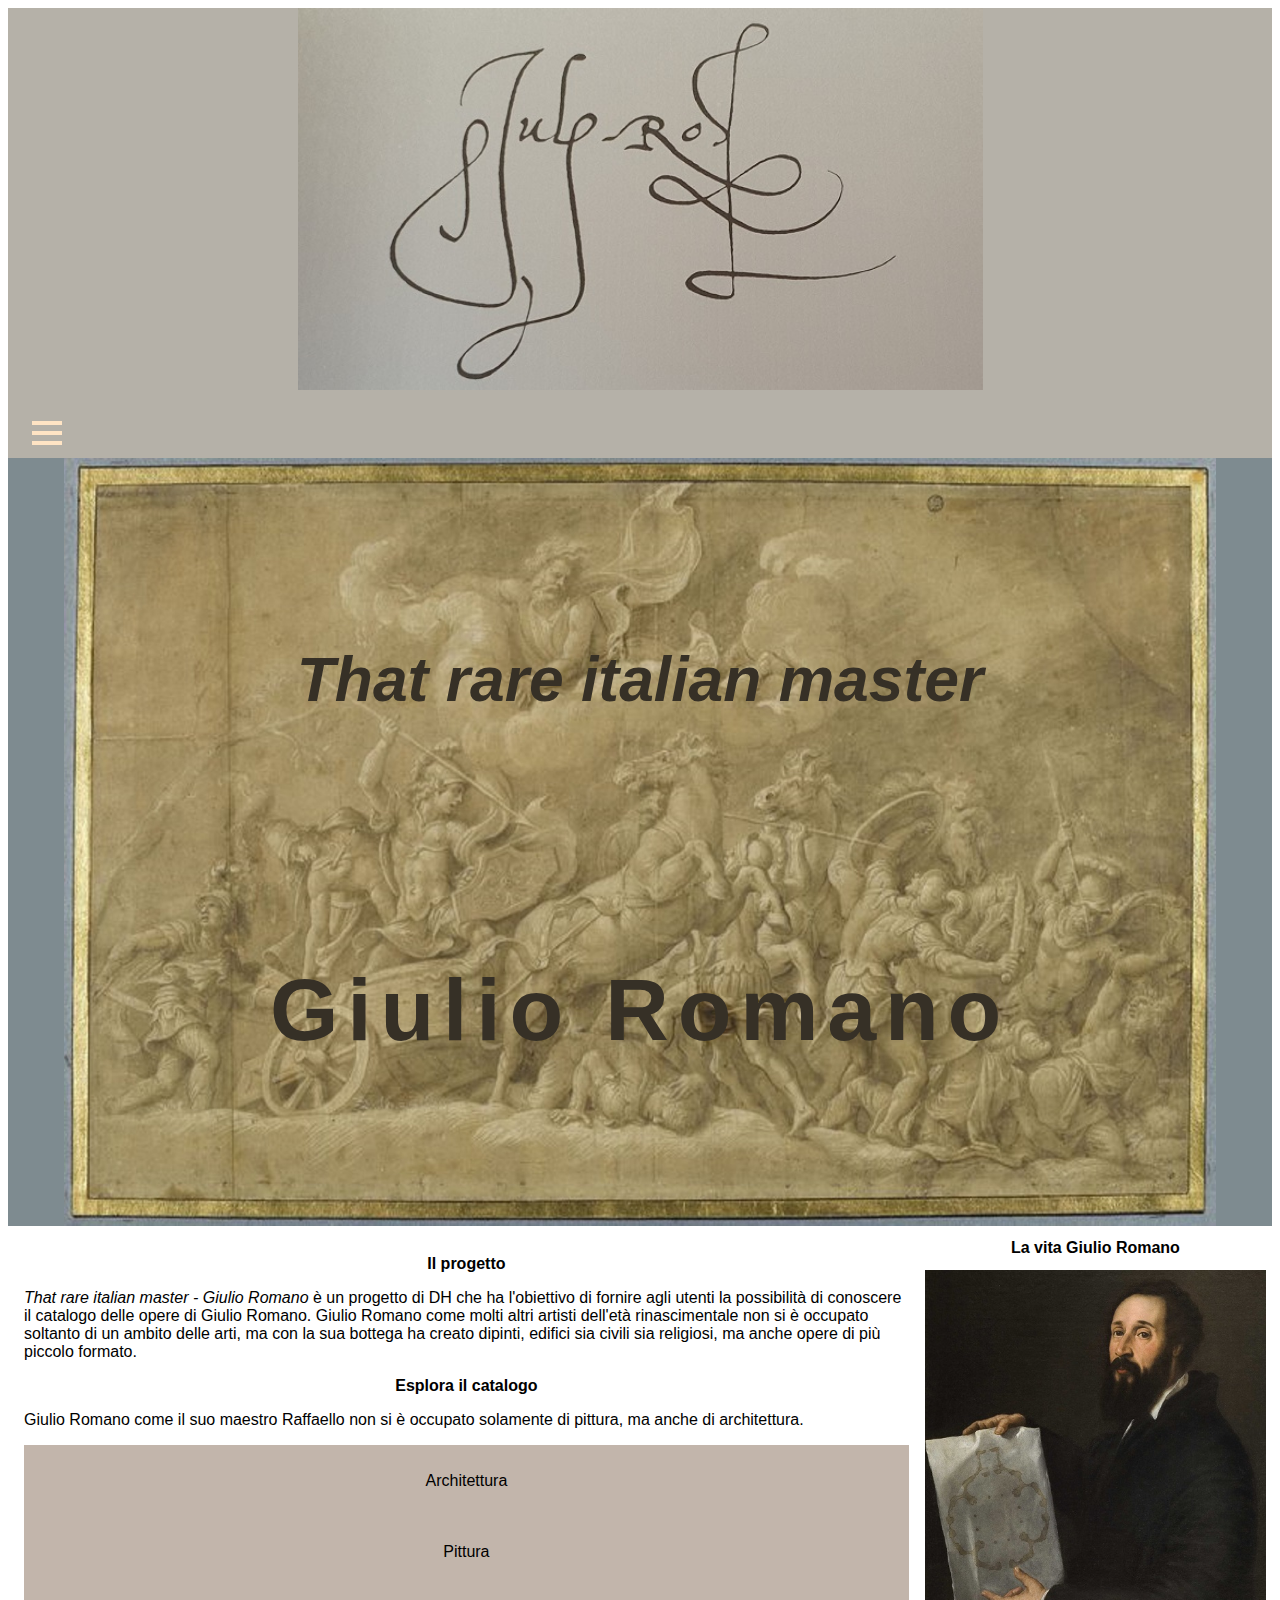
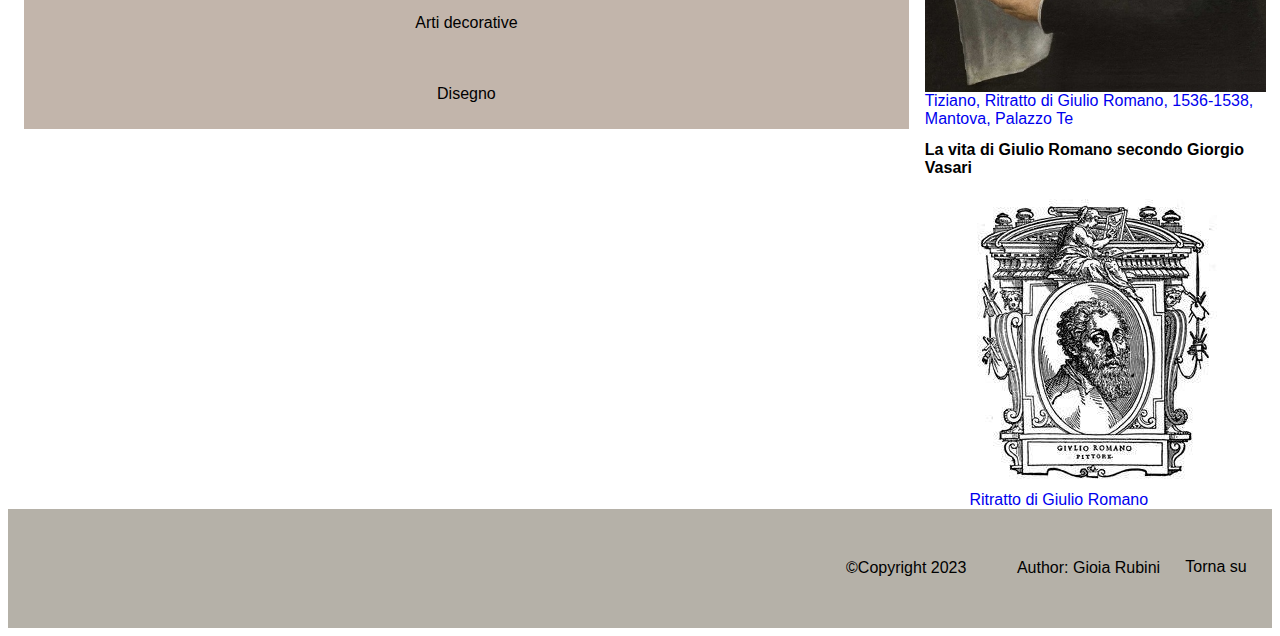
<file: index.html>
<!DOCTYPE html>
<html>
    <head>
        <meta charset="UTF-8">
        <meta name="viewport" content="width=device-width, initial-scale=1.0">      
        <meta author="Gioia Rubini">
        <title>Giulio Romano</title>
        <meta name="description" content="Sito dedicato alla figura di Giulio Romano, artista manierista del primo Cinquecento. Contiene il catalogo delle opere da lui realizzate in ogni campo.">
        <META NAME="DC.Title" CONTENT="Adorazione dei pastori con i santi Longino e Giovanni evangelista">
            <META NAME="DC.Description" CONTENT="Pastori in adorazione della natività con la presenza di Longino e Giovanni Evangelista">
            <META NAME="DC.Publisher" CONTENT="Università di Bologna">
            <META NAME="DC.Contributor" CONTENT="Gioia Rubini">
            <META NAME="DC.Date" CONTENT="2023-07-15">
            <META NAME="DC.Type" CONTENT="Risorsa digitale">
            <META NAME="DC.Format" CONTENT="Risorsa digitale">
            <META NAME="DC.Identifier" CONTENT="">
            <META NAME="DC.Relation" CONTENT="">
            <META NAME="DC.Rights" CONTENT="">
        <link rel="stylesheet" href="stili.css">
    </head>
    <body>
        <header class="FirmaGiulio">
            <a href="index.html"></a>
        </header>
        <nav>
            <div id="hamburgerContainer" class="hamburgerMenu changeHamburgerIcon"  onclick="changeHamburgerIcon(); setInnerMenuBarVisibility();"> 
                <div class="rect1"></div>
                <div class="rect2"></div>
                <div class="rect3"></div>
            </div>
            <div id="innerMenuBarContainer" class="showInnerMenuBar" class="menuBar"> <!--contenitore delle voci di menù-->
                <a href="index.html" target="_self" class="mobile"> Home </a>
                <div class="dropdown">
                    <a class="dropbutton" href="#" class="mobile">Vita<i class="arrow down"></i></a>
                    <div class="dropdown-content">
                        <a href="biografia.html" target="_self" class="mobile">Biografia</a>
                        <a href="vasari.html" target="_self" class="mobile">Vasari racconta Giulio Romano</a>
                    </div>
                </div>
                <a href="catalogo.html" target="_self"> Catalogo </a>
                <a href="http://banchedatigonzaga.centropalazzote.it/giulioromano/index.php?page=Home" target="_blank">Altre risorse</a>
            </div>
            </div>
        </nav>
        <div class="DisegnoBackground">
            <h1 id="Giulio">Giulio Romano</h1>
            <h5 id="Sottotitolo"><em>That rare italian master</em></h5>
        </div>
        <main id="All"> 
            <section class="colonna">
                <article>
                    <h2>Il progetto</h2>
                    <p><em>That rare italian master - Giulio Romano</em> è un progetto di DH che ha l'obiettivo di fornire agli utenti la possibilità
                    di conoscere il catalogo delle opere di Giulio Romano. Giulio Romano come molti altri artisti dell'età rinascimentale non si è occupato
                    soltanto di un ambito delle arti, ma con la sua bottega ha creato dipinti, edifici sia civili sia religiosi, ma anche opere di più piccolo 
                    formato.</p>
                    <h2>Esplora il catalogo</h2>
                    <p>Giulio Romano come il suo maestro Raffaello non si è occupato solamente
                    di pittura, ma anche di architettura.</p>
                    <button class="Catalogo">Architettura</button>
                    <div class="panel">
                        <a href="catalogo.html" onload="filtraSelezione('architettura')">Vai alle opere</a>
                    </div>
                    <button class="Catalogo">Pittura</button>
                    <div class="panel">
                        <a href="catalogo.html" onclick="filterselection('dipinti')">Vai alle opere</a>
                    </div>
                    <button class="Catalogo">Arti decorative</button>
                    <div class="panel">
                        <a href="catalogo.html#artiApplicate" >Vai alle opere</a>
                    </div>
                    <button class="Catalogo">Disegno</button>
                    <div class="panel">
                        <a href="catalogo.html#disegni">Vai alle opere</a>
                    </div>
                </article>
            </section>
            <aside class="colonna">
                <article>
                    <div id="VitaGiulio">
                        <h2>La vita Giulio Romano</h2>
                        <a href="biografia.html"><img src="Titian-portrait_Giulio_Romano.jpg" alt="Ritratto di Giulio Romano eseguito da Tiziano. Nel dipinto vi è un uomo barbuto ritratto a mezzobusto. Tra le mani è presente il disegno di una pianta che non è mai stata esattamente identificata." id="Titian_Giulio" class="responsiveImage">
                            Tiziano, Ritratto di Giulio Romano, 1536-1538, Mantova, Palazzo Te</img></a>
                    </div>
                    <div id="VasariGiulio">
                        <h2>La vita di Giulio Romano secondo Giorgio Vasari</h2>
                        <a href="vasari.html" target="_self"><img src="20230625_111727.jpg" alt="Stampa di un ritratto di Giulio Romano proveniente dalle Vite di Giorgio Vasari." class="responsiveImage">
                            Ritratto di Giulio Romano</img></a>
                    </div>
                </article>
                <!--<article>
                    <h4>Curiosità</h4>
                    <p>L'unico pittore vivente menzionato da William Shakespeare</p>
                    <a href="#">Approfondisci</a>
                </article>-->
            </aside>
        </main>
    <footer>
            <div>&copy;Copyright 2023</div>
            <div>Author: Gioia Rubini</div>
            <a href="#hamburgerContainer" class="Top">Torna su</a>
    </footer>
        <script src="ult.js"></script>
    </body>
</html>
</file>
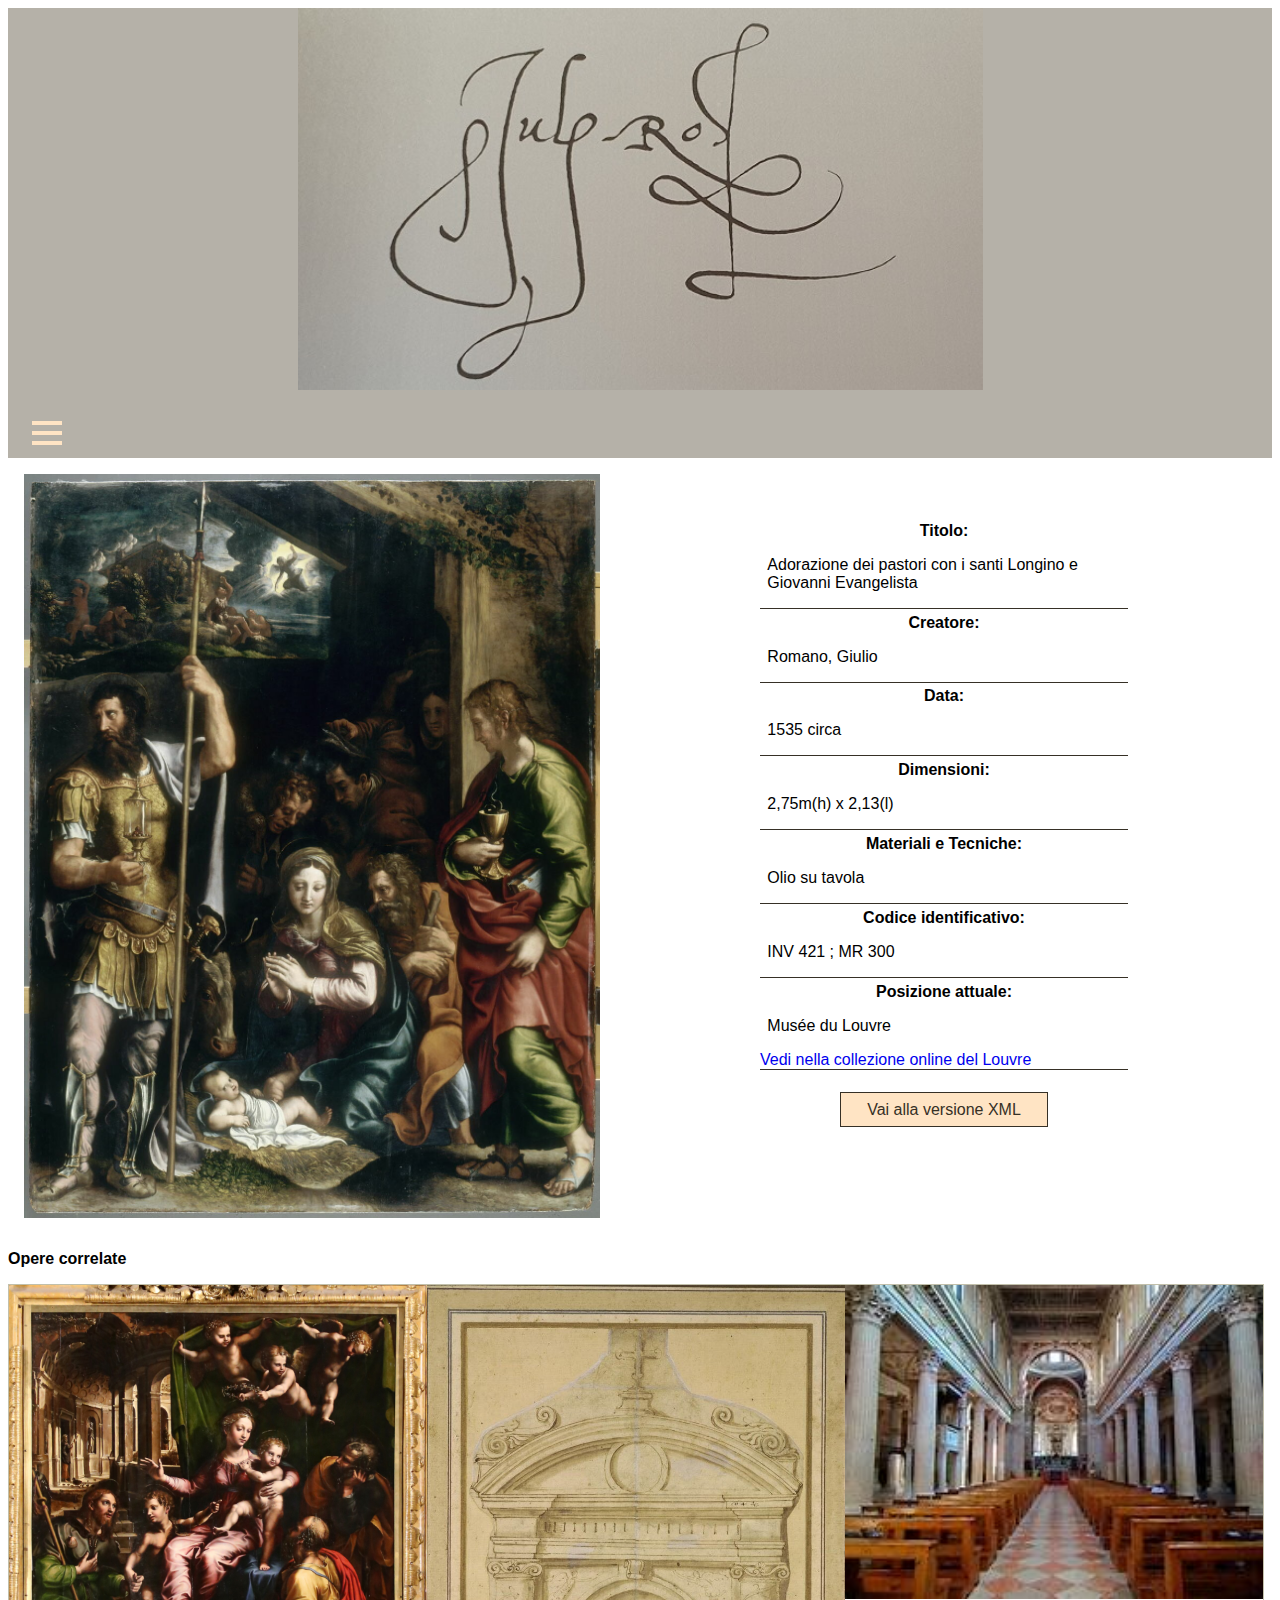
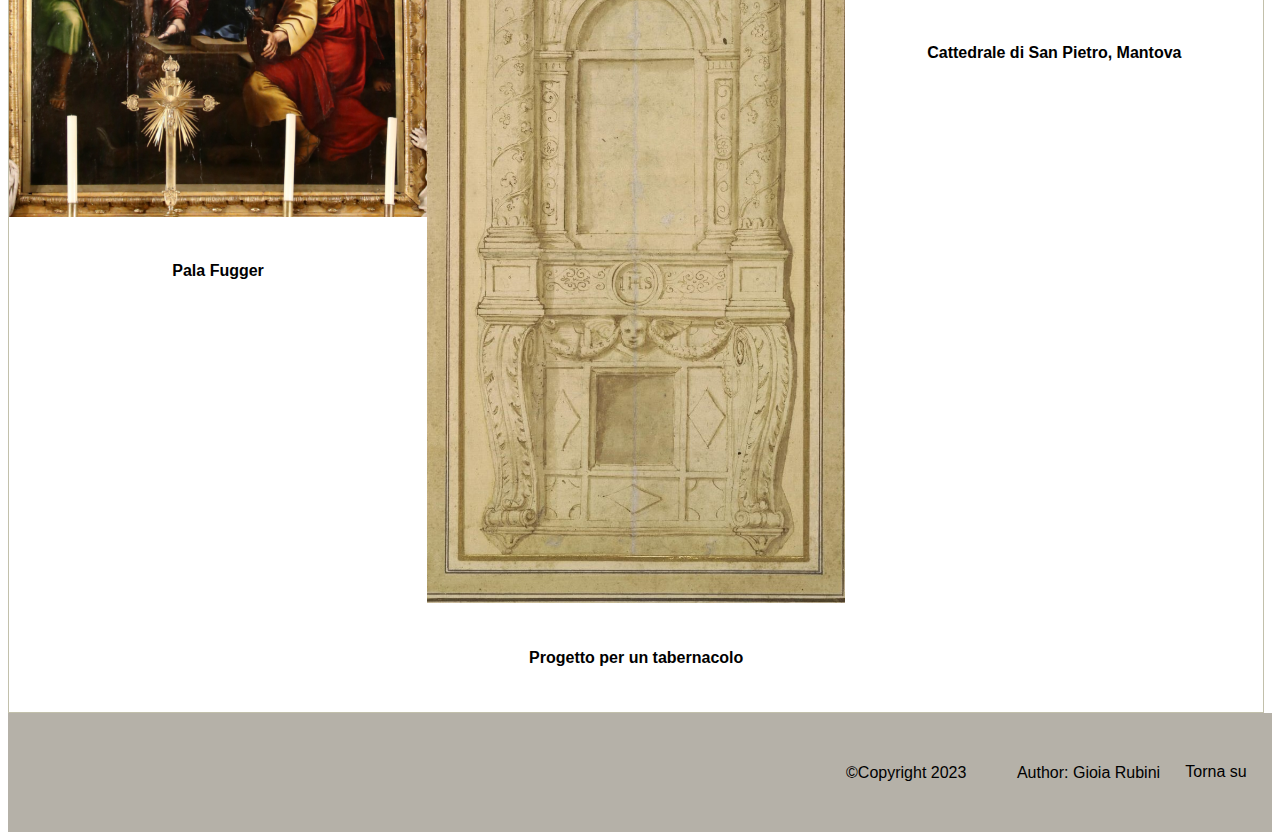
<file: adorazione.html>
<!DOCTYPE html>
<html>
    <head>
        <meta charset="UTF-8">
        <meta name="viewport" content="width=device-width, initial-scale=1.0">      
        <meta author="Gioia Rubini">
        <title>Giulio Romano</title>
        <meta name="description" content="Sito dedicato alla figura di Giulio Romano, artista manierista del primo Cinquecento. Contiene il catalogo delle opere da lui realizzate in ogni campo.">
        <link rel="stylesheet" href="stili.css">
        <link rel="schema.DCTERMS" href="https://purl.org/dc/terms/">
        <link rel="DCTERMS.isReferencedBy" href="doc123">
    </head>
    <body>
        <header class="FirmaGiulio" class="FirmaGiuliopiccola">
            <a href="index.html"></a>
        </header>
        <nav>
            <div id="hamburgerContainer" class="hamburgerMenu changeHamburgerIcon"  onclick="changeHamburgerIcon(); setInnerMenuBarVisibility();"> 
                <div class="rect1"></div>
                <div class="rect2"></div>
                <div class="rect3"></div>
            </div>
            <div id="innerMenuBarContainer" class="showInnerMenuBar" class="menuBar"> <!--contenitore delle voci di menù-->
                <a href="index.html" target="_self"> Home </a>
                <div class="dropdown">
                    <a class="dropbutton" href="#">Vita<i class="arrow down"></i></a>
                    <div class="dropdown-content">
                        <a href="biografia.html" target="_self">Biografia</a>
                        <a href="vasari.html" target="_self">Vasari racconta Giulio Romano</a>
                    </div>
                </div>
                <a href="catalogo.html" target="_self"> Catalogo </a>
                <a href="http://banchedatigonzaga.centropalazzote.it/giulioromano/index.php?page=Home" target="_blank">Altre risorse</a>
            </div>
            </div>
        </nav>
        <main class="mainItem">
            <section>
                <img src="GiulioRomano-Adorazione_dei_pastori.JPG" class="ImageItem">
                <article class=articoloDati>
                    <div class="contenitoreDati">
                        <div class="datiOpera">
                            <span>Titolo:</span>
                            <p>Adorazione dei pastori con i santi Longino e Giovanni Evangelista</p>
                        </div>
                        <div class="datiOpera">
                            <span>Creatore:   </span>
                            <p><a href="https://viaf.org/viaf/74007636/" target="_blank" title="Identificativo VIAF di Romano, Giulio">Romano, Giulio</a></p>
                        </div>
                        <div class="datiOpera">
                            <span>Data:   </span>
                            <p>1535 circa</p>
                        </div>
                        <div class="datiOpera">
                            <span>Dimensioni:   </span>
                            <p>2,75m(h) x 2,13(l)</p>
                        </div>
                        <div class="datiOpera">
                            <span>Materiali e Tecniche:   </span>
                            <p>Olio su tavola</p>
                        </div>
                        <div class="datiOpera">
                            <span>Codice identificativo:  </span>
                            <p>INV 421 ; MR 300</p>
                        </div>
                        <div class="datiOpera">
                            <span>Posizione attuale:   </span>
                            <p>Musée du Louvre</p>
                            <a href="https://collections.louvre.fr/en/ark:/53355/cl010066776">Vedi nella collezione online del Louvre</a>
                        </div>
                        <br>
                        <div>
                        <a href="adorazione.xml" class="xmlbutton">Vai alla versione XML</a>
                        </div>
                    </div>
                </article>
            </section>
            <aside>
                <article>
                    <h3>Opere correlate</h3>
                    <div class="Correlate">
                        <div class="immagineCorrelata">
                            <img src="G.Romano-Sacra_Famiglia.jpg" alt="" class="responsiveImage">
                            <h6>Pala Fugger</h6>
                        </div>
                        <div class="immagineCorrelata">
                            <img src="G.Romano-Progetto_Tabernacolo.jpg" alt="" class="responsiveImage">
                            <h6>Progetto per un tabernacolo</h6>
                        </div>
                        <div class="immagineCorrelata">
                            <img src="G.Romano-Duomo.jpg" alt="" class="responsiveImage">
                            <h6>Cattedrale di San Pietro, Mantova</h6>
                        </div>
                </article>
            </aside>
        </main>
        <footer>
            <div>&copy;Copyright 2023</div>
            <div>Author: Gioia Rubini</div>
            <a href="#hamburgerContainer" class="Top">Torna su</a>
        </footer>
        <script src="ult.js"></script>
    </body>
</html>
</file>
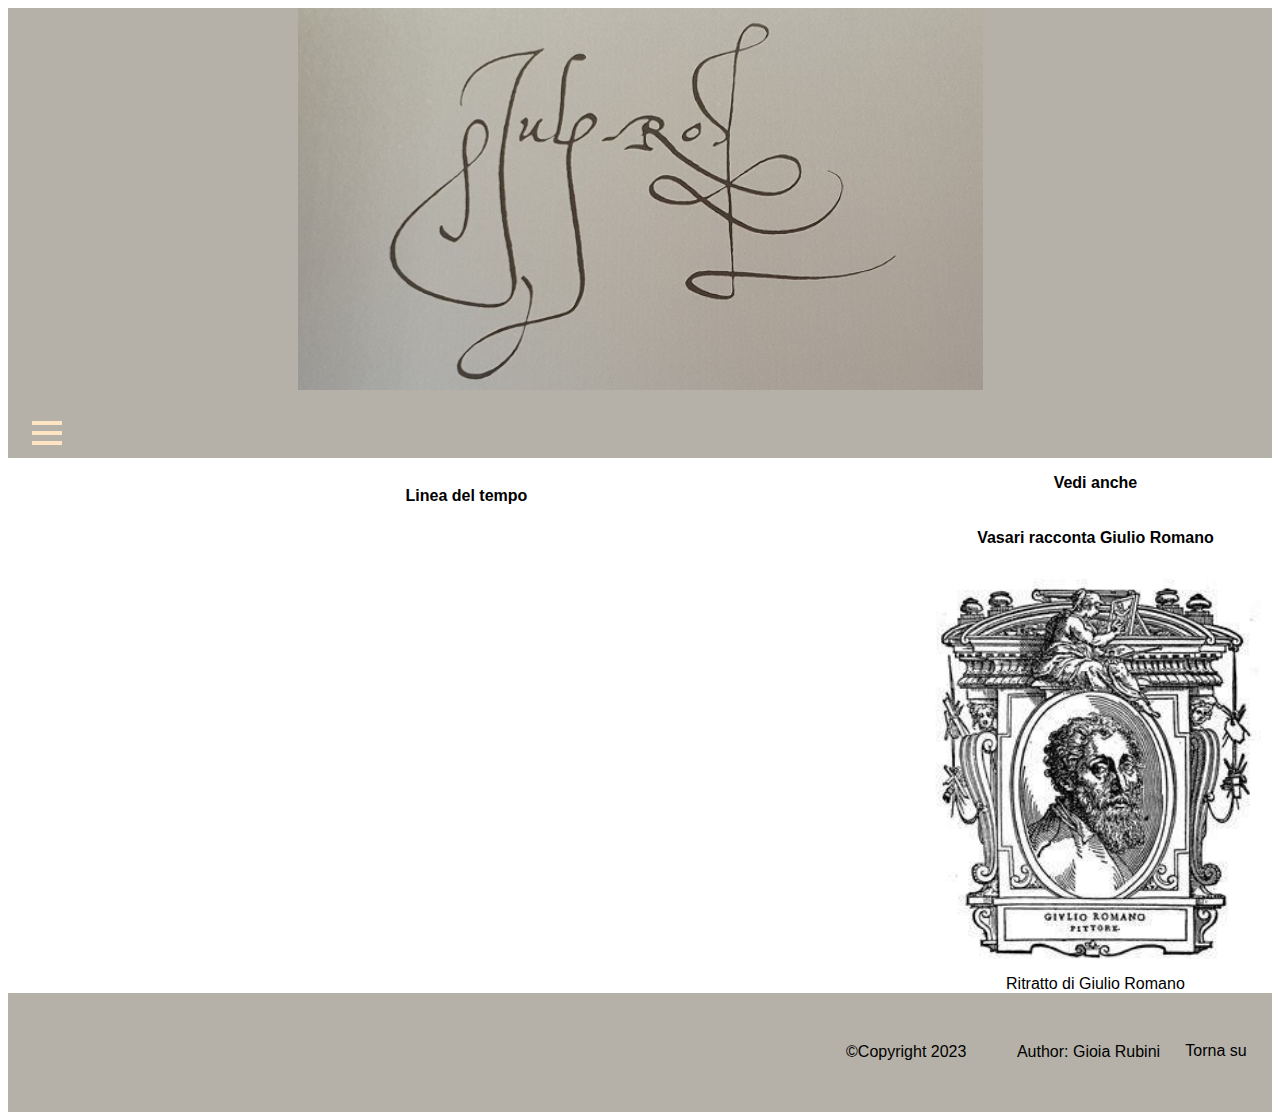
<file: biografia.html>
<!DOCTYPE html>
<html>
    <head>
        <meta charset="UTF-8">
        <meta name="viewport" content="width=device-width, initial-scale=1.0">      
        <meta author="Gioia Rubini">
        <title>Giulio Romano</title>
        <meta name="description" content="Sito dedicato alla figura di Giulio Romano, artista manierista del primo Cinquecento. Contiene il catalogo delle opere da lui realizzate in ogni campo.">
        <link rel="stylesheet" href="stili.css">
    </head>
    <body>
        <header class="FirmaGiulio" class="FirmaGiuliopiccola">
            <a href="index.html"></a>
        </header>
        <nav>
            <div id="hamburgerContainer" class="hamburgerMenu changeHamburgerIcon"  onclick="changeHamburgerIcon(); setInnerMenuBarVisibility();"> 
                <div class="rect1"></div>
                <div class="rect2"></div>
                <div class="rect3"></div>
            </div>
            <div id="innerMenuBarContainer" class="showInnerMenuBar" class="menuBar"> <!--contenitore delle voci di menù-->
                <a href="index.html" target="_self"> Home </a>
                <div class="dropdown">
                    <a class="dropbutton" href="#">Vita<i class="arrow down"></i></a>
                    <div class="dropdown-content">
                        <a href="biografia.html" target="_self">Biografia</a>
                        <a href="vasari.html" target="_self">Vasari racconta Giulio Romano</a>
                    </div>
                </div>
                <a href="catalogo.html" target="_self"> Catalogo </a>
                <a href="http://banchedatigonzaga.centropalazzote.it/giulioromano/index.php?page=Home" target="_blank">Altre risorse</a>
            </div>
            </div>
        </nav>
        <main>
            <section class="colonna">
                <!--<article>
                    <h2>La vita di Giulio Romano</h2>
                    <h4>Giulio a Roma</h4>
                    <h4>Giulio Pippi: un romano a Mantova</h4>
                    <p> l'invito di Baldassarre Castiglioni, il trasferimento a Mantova, i lavori per i Gonzaga</p>
                </article>-->
                <article>
                    <h2>Linea del tempo</h2>
                    <iframe src='https://cdn.knightlab.com/libs/timeline3/latest/embed/index.html?source=1NM-IWicT9X0Dv6oJBNVyU-scJL2BY6itIl4lFB1p2Ts&font=Default&lang=en&initial_zoom=2&height=400' width='90%' height='400' webkitallowfullscreen mozallowfullscreen allowfullscreen frameborder='0'></iframe>
                </article>
            </section>
            <aside class="colonna">
                <div id="VasariGiulio">
                    <h3>Vedi anche</h3>
                    <h4>Vasari racconta Giulio Romano</h4>
                    <img src="20230625_111727.jpg" alt="Stampa di un ritratto di Giulio Romano proveniente dalle Vite di Giorgio Vasari." class="responsiveImage">
                        Ritratto di Giulio Romano</img>
                </div>
            </aside>
        </main>
        <footer>
            <div>&copy;Copyright 2023</div>
            <div>Author: Gioia Rubini</div>
            <a href="#hamburgerContainer" class="Top">Torna su</a>
    </footer>
        <script src="ult.js"></script>
    </body>
</html>
</file>
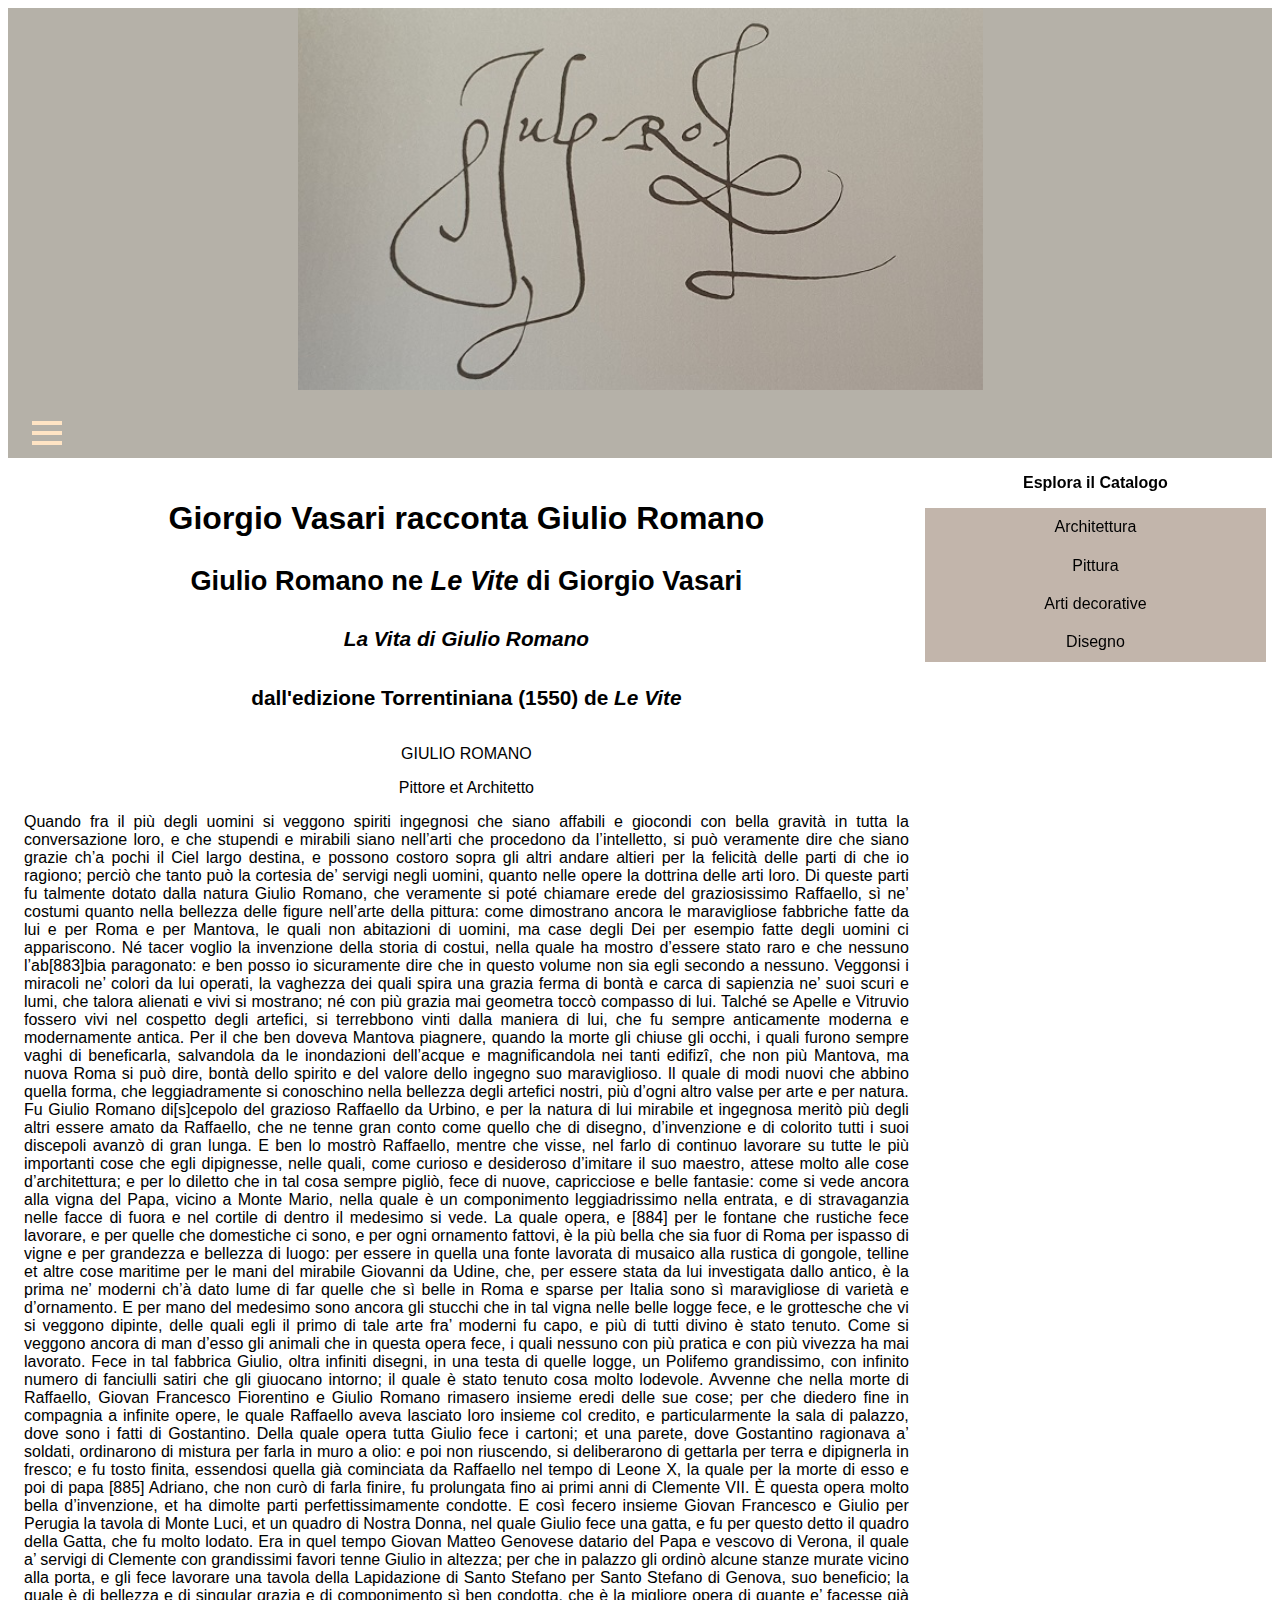
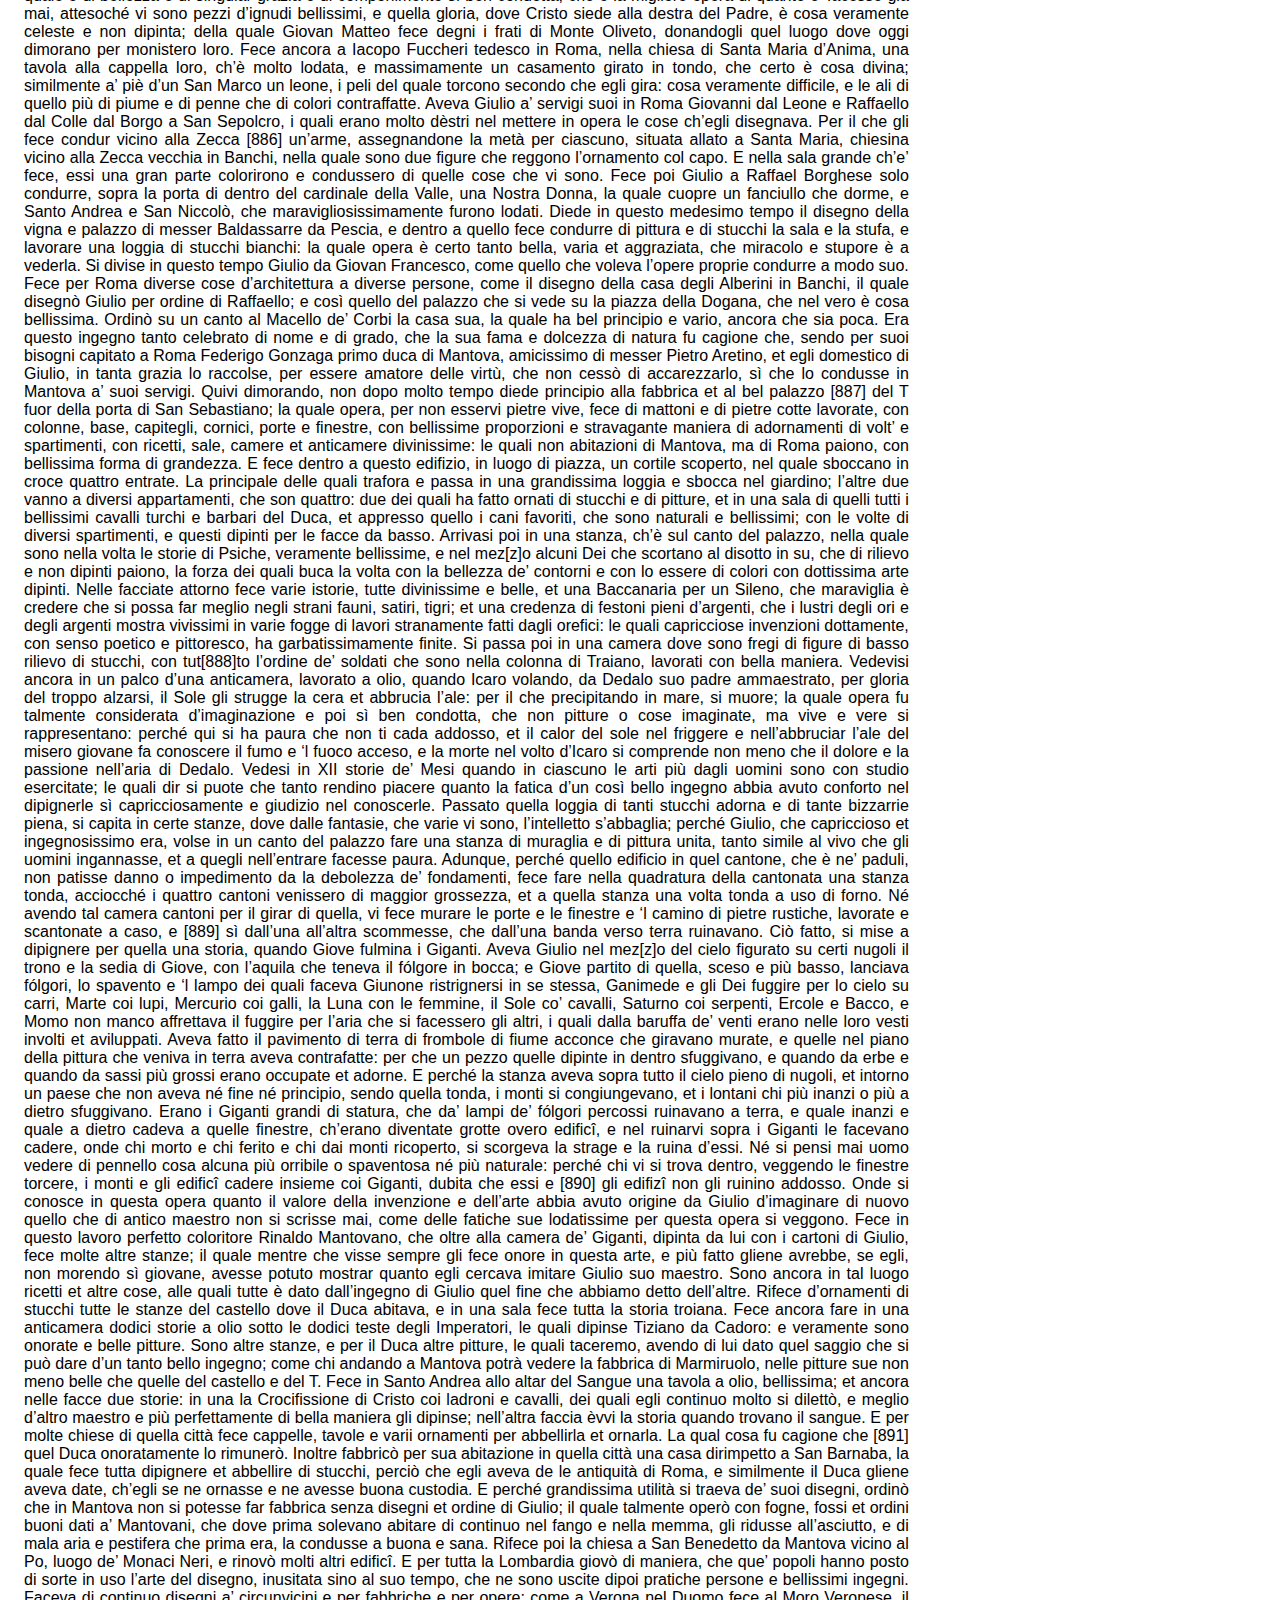
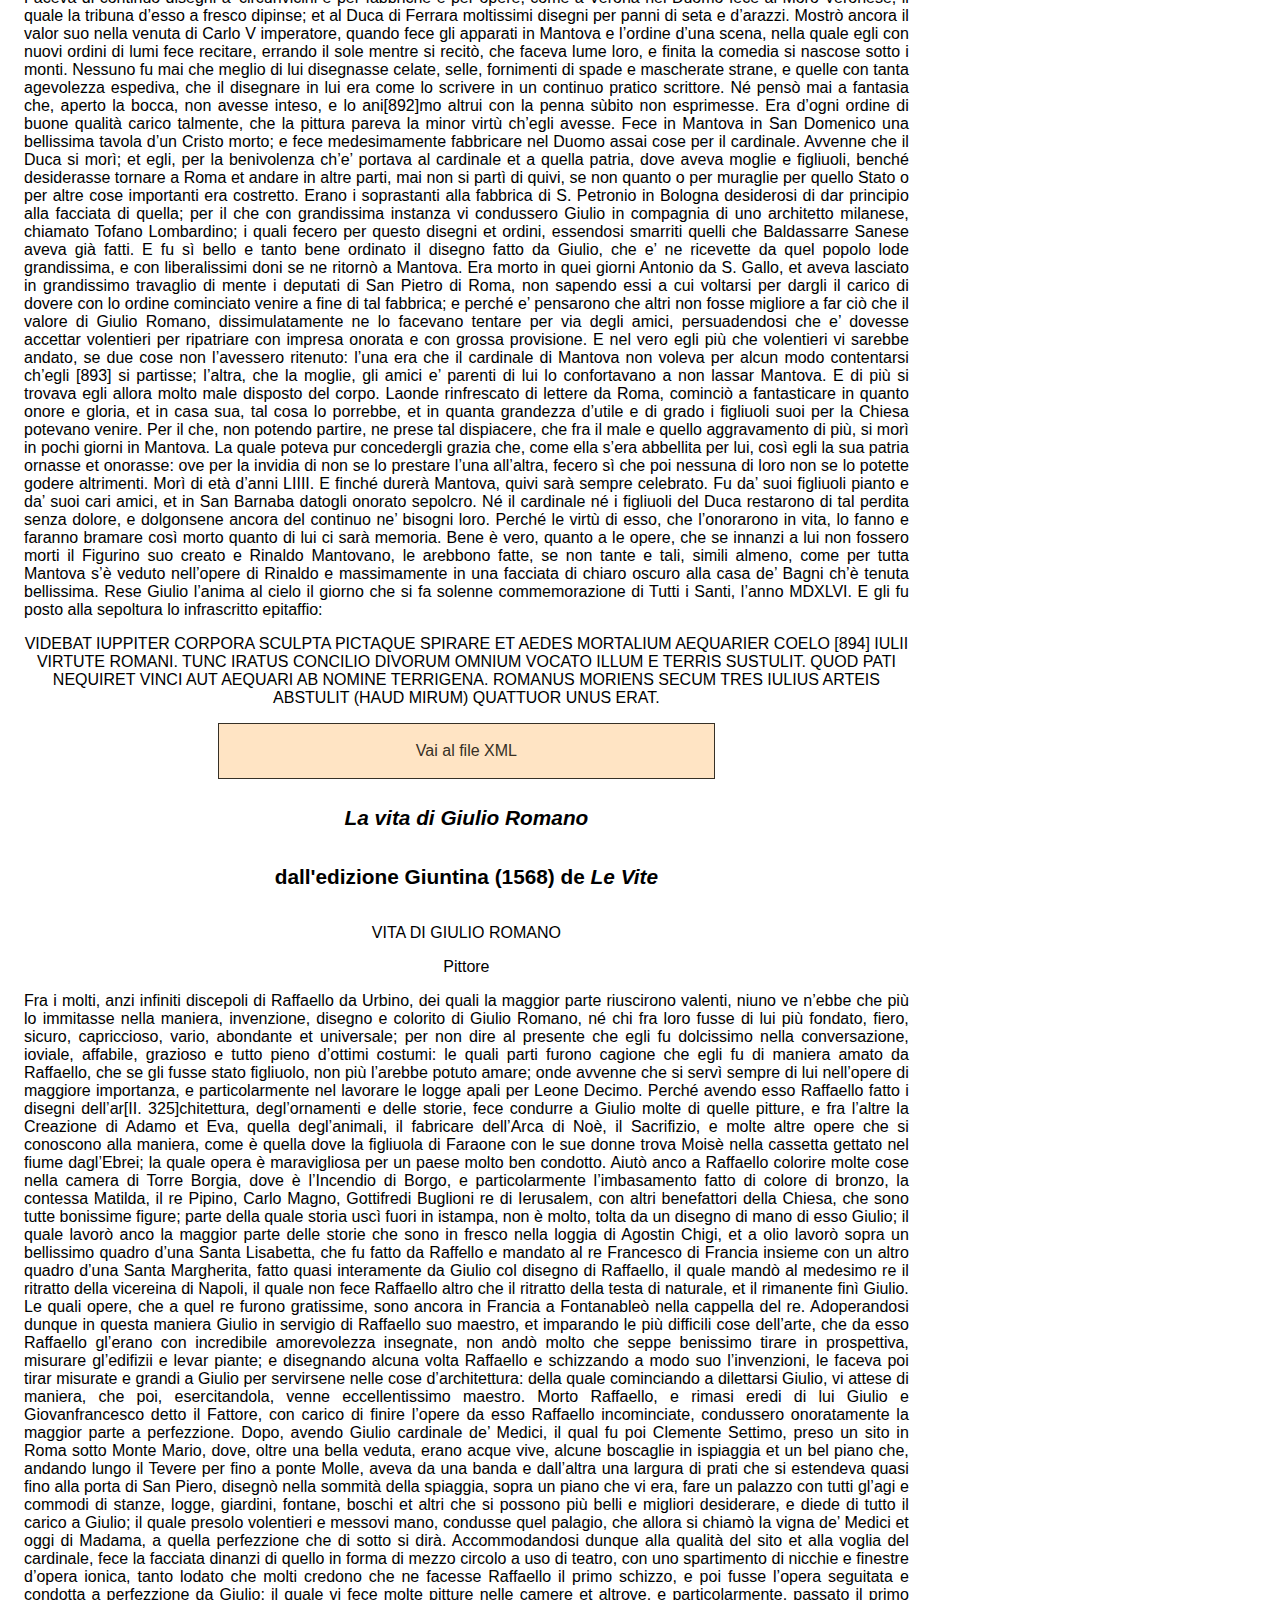
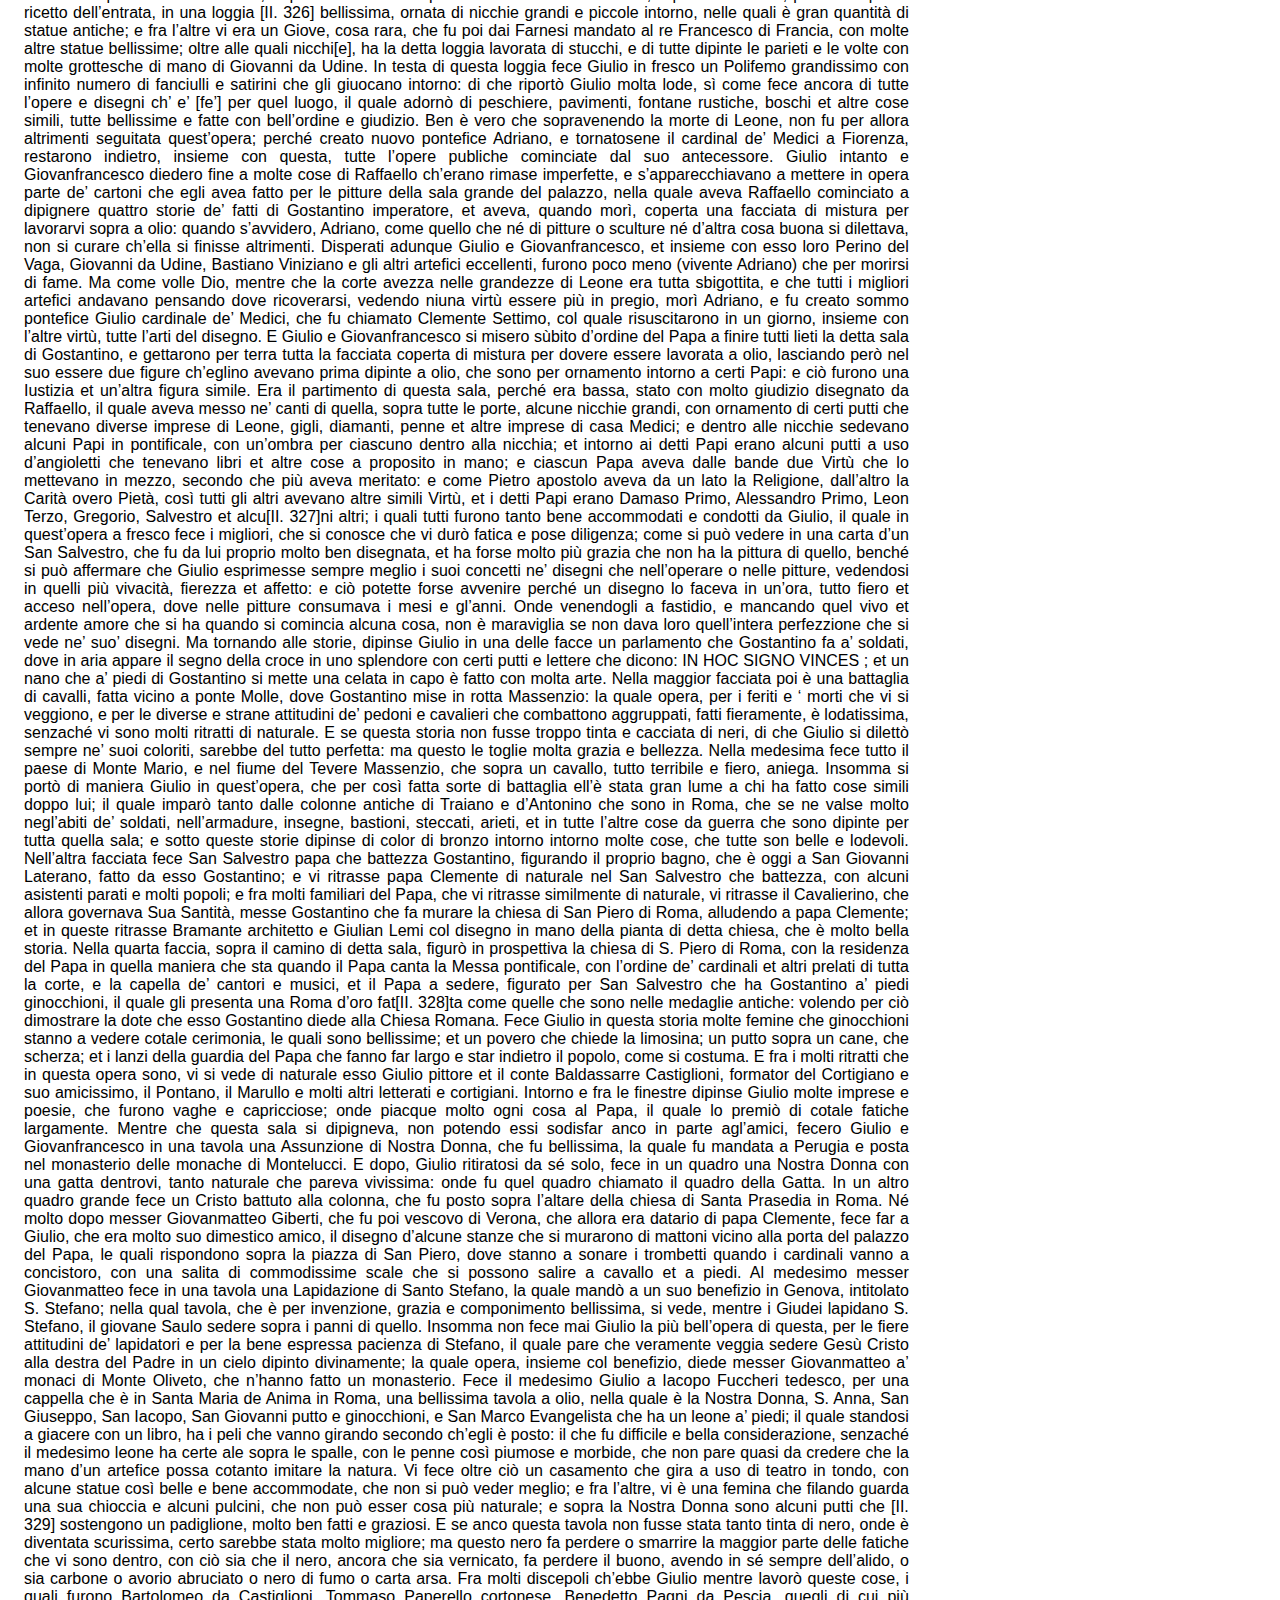
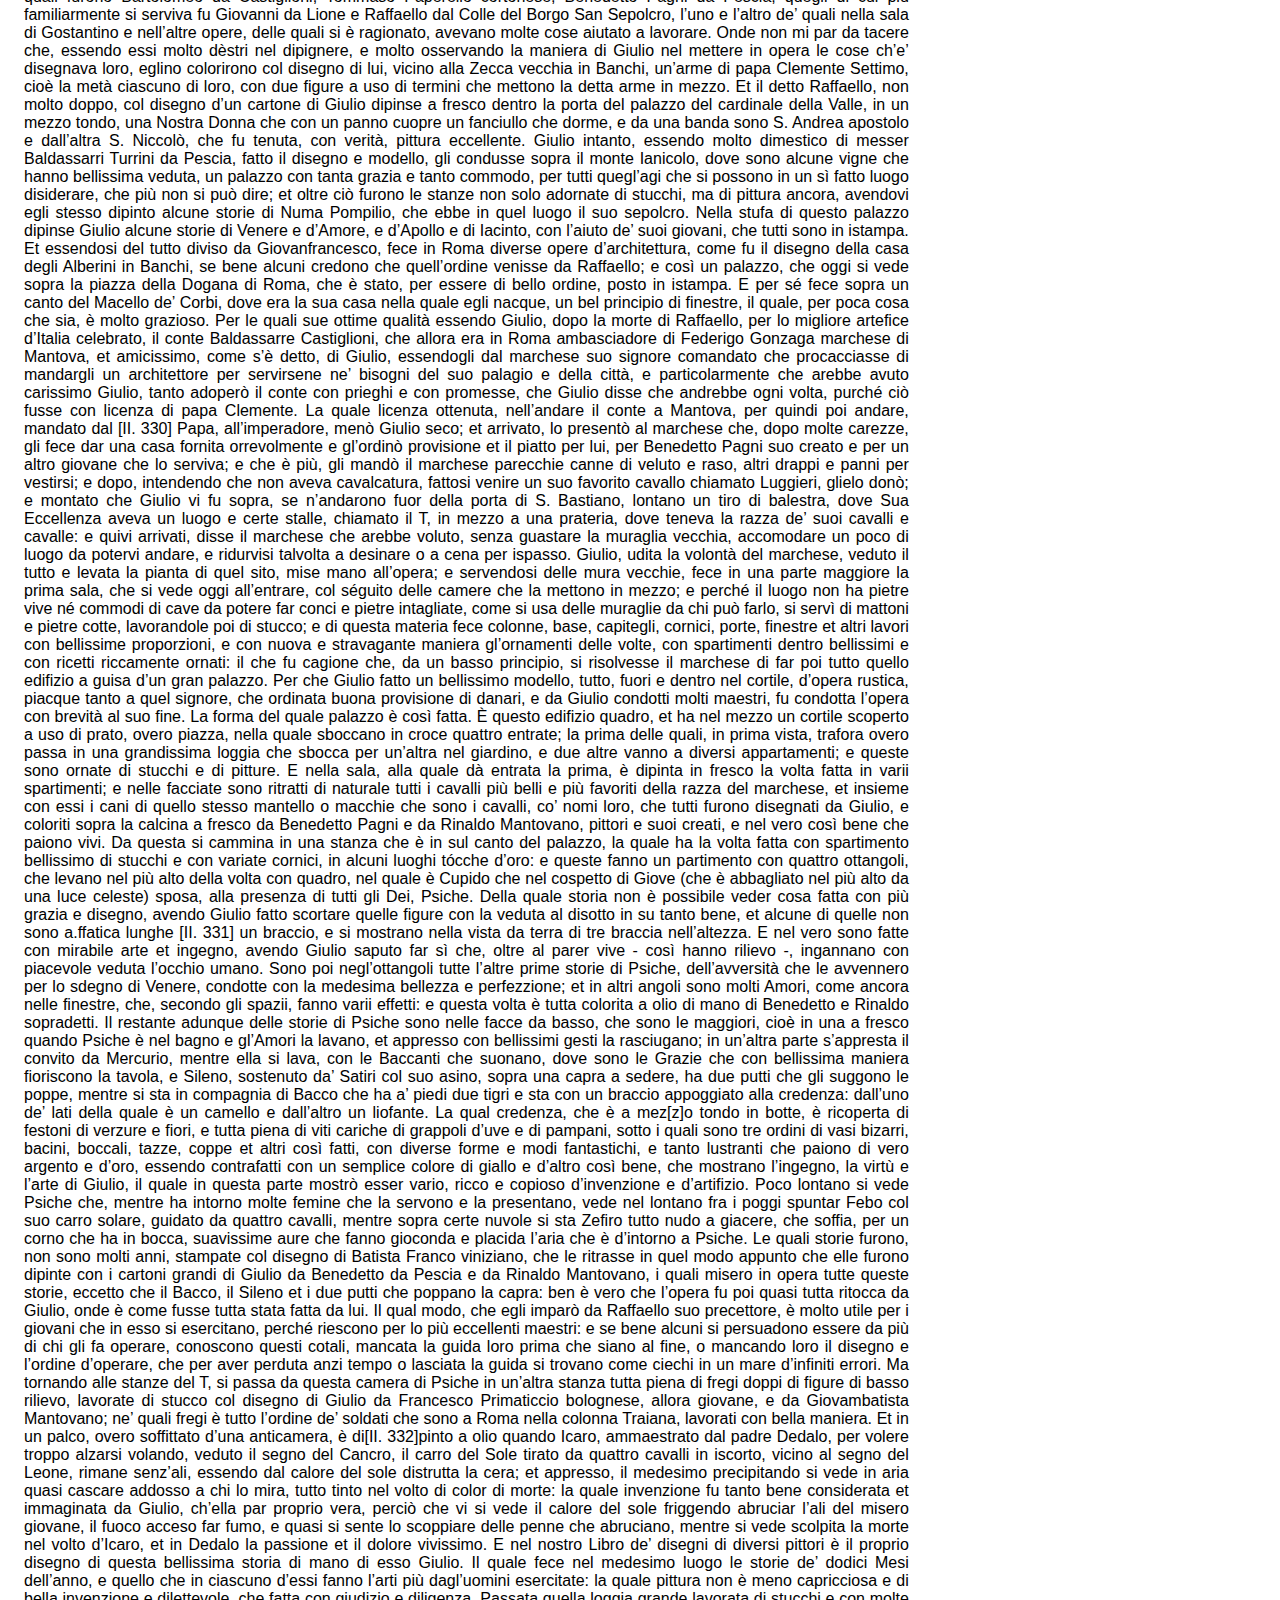
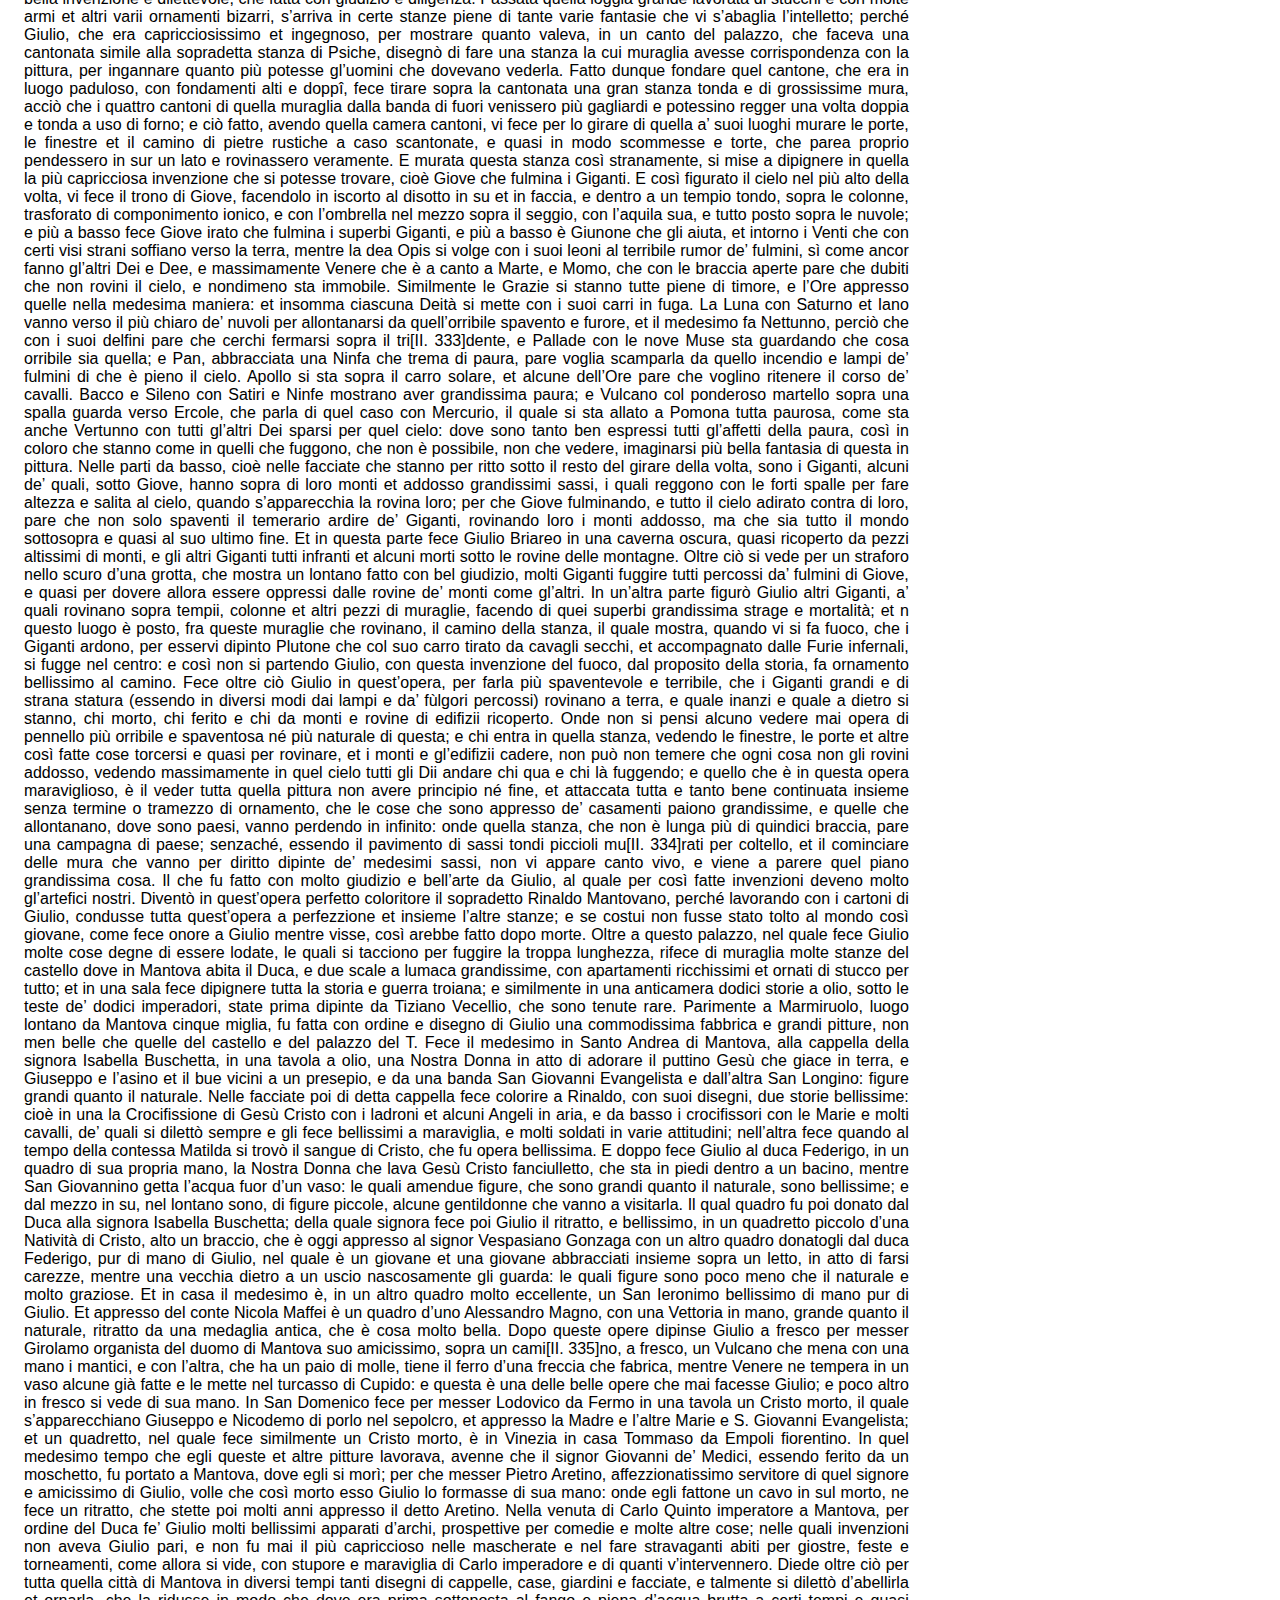
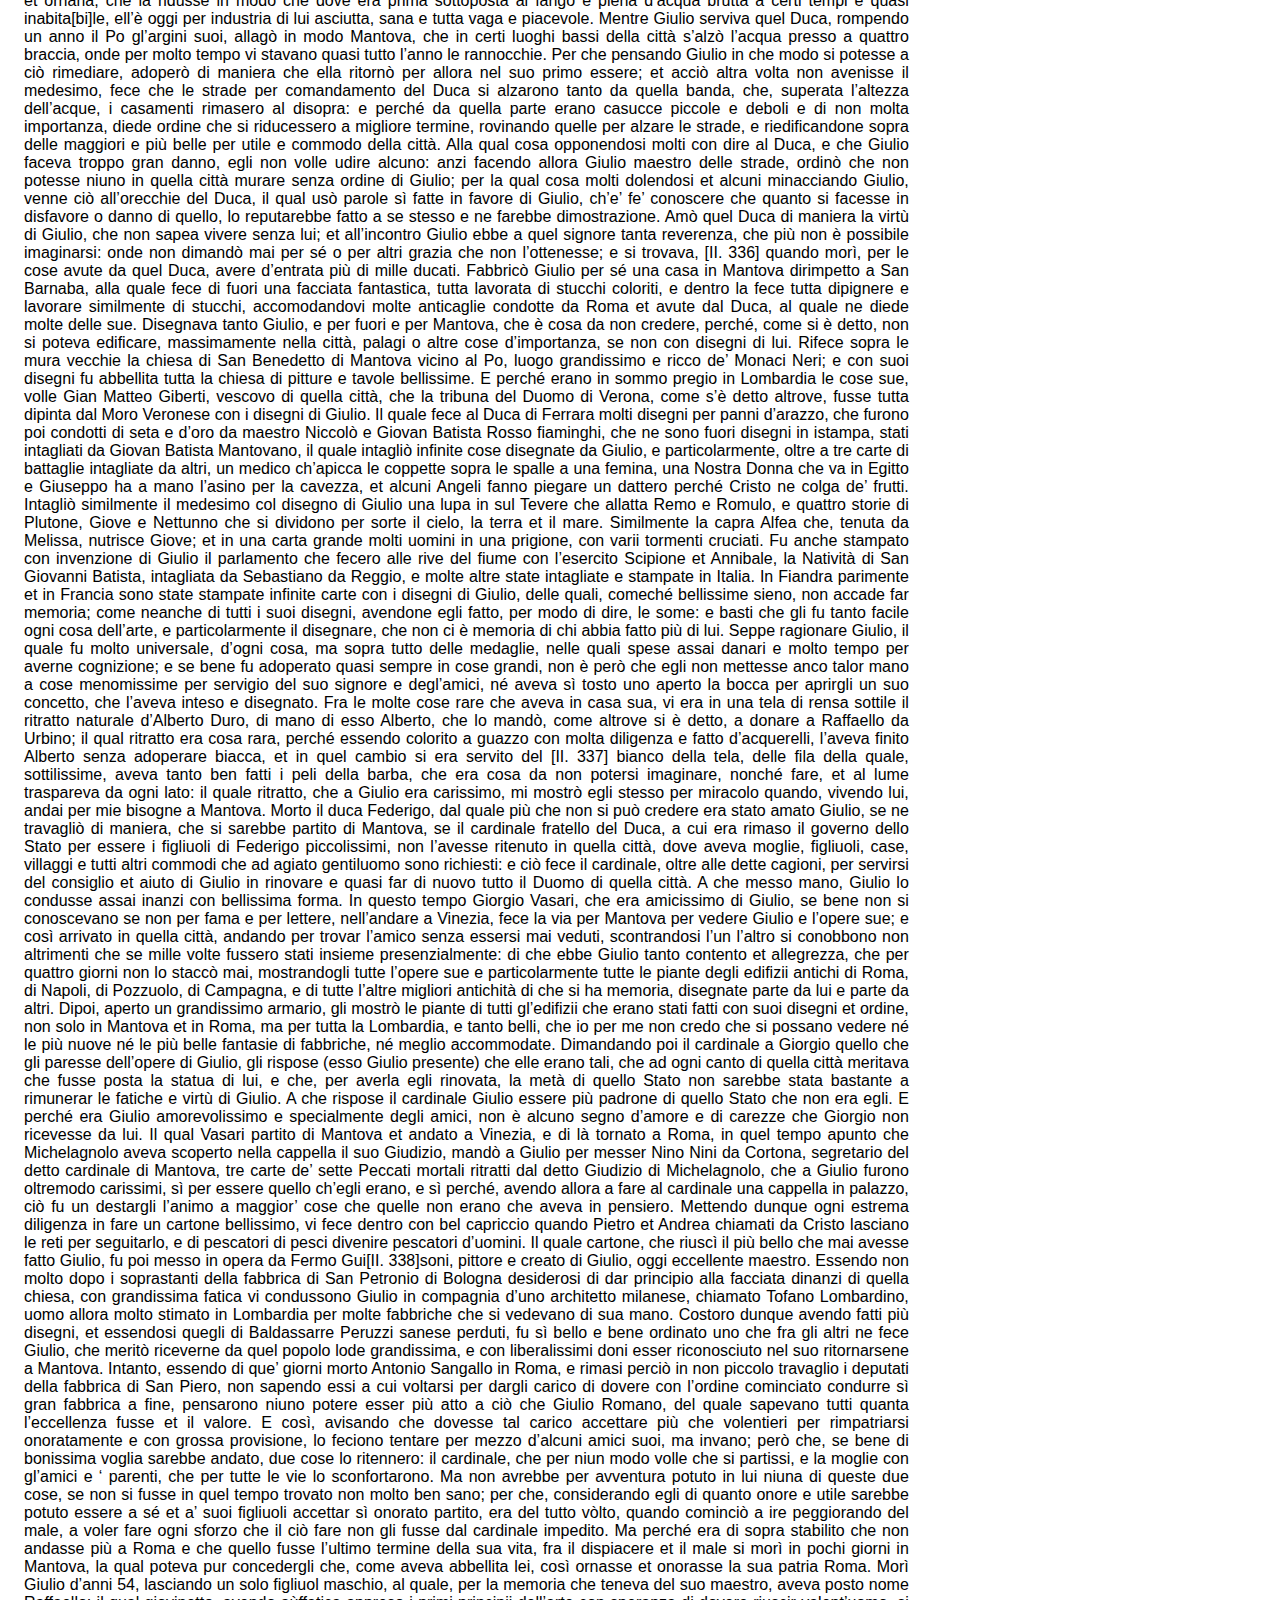
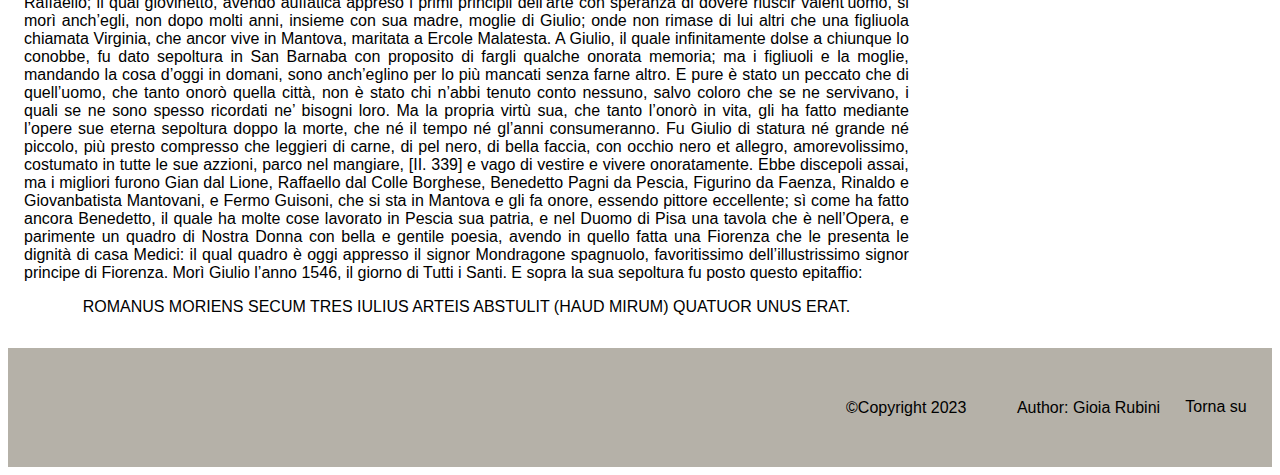
<file: vasari.html>
<!DOCTYPE html>
<html>
    <head>
        <meta charset="UTF-8">
        <meta name="viewport" content="width=device-width, initial-scale=1.0">      
        <meta author="Gioia Rubini">
        <title>Giulio Romano</title>
        <meta name="description" content="Sito dedicato alla figura di Giulio Romano, artista manierista del primo Cinquecento. Contiene il catalogo delle opere da lui realizzate in ogni campo.">
        <link rel="stylesheet" href="stili.css">
    </head>
    <body>
        <header class="FirmaGiulio" class="FirmaGiuliopiccola">
            <a href="index.html"></a>
        </header>
        <nav>
            <div id="hamburgerContainer" class="hamburgerMenu changeHamburgerIcon"  onclick="changeHamburgerIcon(); setInnerMenuBarVisibility();"> 
                <div class="rect1"></div>
                <div class="rect2"></div>
                <div class="rect3"></div>
            </div>
            <div id="innerMenuBarContainer" class="showInnerMenuBar" class="menuBar"> <!--contenitore delle voci di menù-->
                <a href="index.html" target="_self"> Home </a>
                <div class="dropdown">
                    <a class="dropbutton" href="#">Vita<i class="arrow down"></i></a>
                    <div class="dropdown-content">
                        <a href="biografia.html" target="_self">Biografia</a>
                        <a href="vasari.html" target="_self">Vasari racconta Giulio Romano</a>
                    </div>
                </div>
                <a href="catalogo.html" target="_self"> Catalogo </a>
                <a href="http://banchedatigonzaga.centropalazzote.it/giulioromano/index.php?page=Home" target="_blank">Altre risorse</a>
            </div>
            </div>
        </nav>
        <main>
            <section id="vasariSection">
                <h2>Giorgio Vasari racconta Giulio Romano</h2>
                <h3>Giulio Romano ne <em>Le Vite</em> di Giorgio Vasari</h3>
                <article class="vasaritext">
                    <h3><em class="vasariscritte">La Vita di Giulio Romano</em></h3>
                    <h5>dall'edizione Torrentiniana (1550) de <em class="vasariscritte">Le Vite</em></h5>
                    <p class="titoloCapitolo">GIULIO ROMANO</p>
                    <p class="sottotitoloCapitolo"> Pittore et Architetto</p>
                    <p class="testoVasari">Quando fra il più degli uomini si veggono spiriti ingegnosi che siano affabili e giocondi con
                        bella gravità in tutta la conversazione loro, e che stupendi e mirabili siano nell’arti che 
                        procedono da l’intelletto, si può veramente dire che siano grazie ch’a pochi il Ciel largo 
                        destina, e possono costoro sopra gli altri andare altieri per la felicità delle parti di che 
                        io ragiono; perciò che tanto può la cortesia de’ servigi negli uomini, quanto nelle opere la 
                        dottrina delle arti loro. Di queste parti fu talmente dotato dalla natura Giulio Romano, che 
                        veramente si poté chiamare erede del graziosissimo Raffaello, sì ne’ costumi quanto nella bellezza 
                        delle figure nell’arte della pittura: come dimostrano ancora le maravigliose fabbriche fatte da 
                        lui e per Roma e per Mantova, le quali non abitazioni di uomini, ma case degli Dei per esempio 
                        fatte degli uomini ci appariscono. Né tacer voglio la invenzione della storia di costui, nella 
                        quale ha mostro d’essere stato raro e che nessuno l’ab[883]bia paragonato: e ben posso io 
                        sicuramente dire che in questo volume non sia egli secondo a nessuno. Veggonsi i miracoli ne’ colori 
                        da lui operati, la vaghezza dei quali spira una grazia ferma di bontà e carca di sapienzia ne’ suoi 
                        scuri e lumi, che talora alienati e vivi si mostrano; né con più grazia mai geometra toccò compasso 
                        di lui. Talché se Apelle e Vitruvio fossero vivi nel cospetto degli artefici, si terrebbono vinti 
                        dalla maniera di lui, che fu sempre anticamente moderna e modernamente antica. Per il che ben doveva Mantova piagnere, quando la morte gli chiuse gli occhi, i quali furono sempre vaghi di beneficarla, salvandola da le inondazioni dell’acque e magnificandola nei tanti edifizî, che non più Mantova, ma nuova Roma si può dire, bontà dello spirito e del valore dello ingegno suo maraviglioso. Il quale di modi nuovi che abbino quella forma, che leggiadramente si conoschino nella bellezza degli artefici nostri, più d’ogni altro valse per arte e per natura. Fu Giulio Romano di[s]cepolo del grazioso Raffaello da Urbino, e per la natura di lui mirabile et ingegnosa meritò più degli altri essere amato da Raffaello, che ne tenne gran conto come quello che di disegno, d’invenzione e di colorito tutti i suoi discepoli avanzò di gran lunga. E ben lo mostrò Raffaello, mentre che visse, nel farlo di continuo lavorare su tutte le più importanti cose che egli dipignesse, nelle quali, come curioso e desideroso d’imitare il suo maestro, attese molto alle cose d’architettura; e per lo diletto che in tal cosa sempre pigliò, fece di nuove, capricciose e belle fantasie: come si vede ancora alla vigna del Papa, vicino a Monte Mario, nella quale è un componimento leggiadrissimo nella entrata, e di stravaganzia nelle facce di fuora e nel cortile di dentro il medesimo si vede. La quale opera, e [884] per le fontane che rustiche fece lavorare, e per quelle che domestiche ci sono, e per ogni ornamento fattovi, è la più bella che sia fuor di Roma per ispasso di vigne e per grandezza e bellezza di luogo: per essere in quella una fonte lavorata di musaico alla rustica di gongole, telline et altre cose maritime per le mani del mirabile Giovanni da Udine, che, per essere stata da lui investigata dallo antico, è la prima ne’ moderni ch’à dato lume di far quelle che sì belle in Roma e sparse per Italia sono sì maravigliose di varietà e d’ornamento. E per mano del medesimo sono ancora gli stucchi che in tal vigna nelle belle logge fece, e le grottesche che vi si veggono dipinte, delle quali egli il primo di tale arte fra’ moderni fu capo, e più di tutti divino è stato tenuto. Come si veggono ancora di man d’esso gli animali che in questa opera fece, i quali nessuno con più pratica e con più vivezza ha mai lavorato. Fece in tal fabbrica Giulio, oltra infiniti disegni, in una testa di quelle logge, un Polifemo grandissimo, con infinito numero di fanciulli satiri che gli giuocano intorno; il quale è stato tenuto cosa molto lodevole. Avvenne che nella morte di Raffaello, Giovan Francesco Fiorentino e Giulio Romano rimasero insieme eredi delle sue cose; per che diedero fine in compagnia a infinite opere, le quale Raffaello aveva lasciato loro insieme col credito, e particularmente la sala di palazzo, dove sono i fatti di Gostantino. Della quale opera tutta Giulio fece i cartoni; et una parete, dove Gostantino ragionava a’ soldati, ordinarono di mistura per farla in muro a olio: e poi non riuscendo, si deliberarono di gettarla per terra e dipignerla in fresco; e fu tosto finita, essendosi quella già cominciata da Raffaello nel tempo di Leone X, la quale per la morte di esso e poi di papa [885] Adriano, che non curò di farla finire, fu prolungata fino ai primi anni di Clemente VII. È questa opera molto bella d’invenzione, et ha dimolte parti perfettissimamente condotte. E così fecero insieme Giovan Francesco e Giulio per Perugia la tavola di Monte Luci, et un quadro di Nostra Donna, nel quale Giulio fece una gatta, e fu per questo detto il quadro della Gatta, che fu molto lodato. 
                        Era in quel tempo Giovan Matteo Genovese datario del Papa e vescovo di Verona, il quale a’ servigi di Clemente con grandissimi favori tenne Giulio in altezza; per che in palazzo gli ordinò alcune stanze murate vicino alla porta, e gli fece lavorare una tavola della Lapidazione di Santo Stefano per Santo Stefano di Genova, suo beneficio; la quale è di bellezza e di singular grazia e di componimento sì ben condotta, che è la migliore opera di quante e’ facesse già mai, attesoché vi sono pezzi d’ignudi bellissimi, e quella gloria, dove Cristo siede alla destra del Padre, è cosa veramente celeste e non dipinta; della quale Giovan Matteo fece degni i frati di Monte Oliveto, donandogli quel luogo dove oggi dimorano per monistero loro. Fece ancora a Iacopo Fuccheri tedesco in Roma, nella chiesa di Santa Maria d’Anima, una tavola alla cappella loro, ch’è molto lodata, e massimamente un casamento girato in tondo, che certo è cosa divina; similmente a’ piè d’un San Marco un leone, i peli del quale torcono secondo che egli gira: cosa veramente difficile, e le ali di quello più di piume e di penne che di colori contraffatte. Aveva Giulio a’ servigi suoi in Roma Giovanni dal Leone e Raffaello dal Colle dal Borgo a San Sepolcro, i quali erano molto dèstri nel mettere in opera le cose ch’egli disegnava. Per il che gli fece condur vicino alla Zecca [886] 
                        un’arme, assegnandone la metà per ciascuno, situata allato a Santa Maria, chiesina vicino alla Zecca vecchia in Banchi, nella quale sono due figure che reggono l’ornamento col capo. E nella sala grande ch’e’ fece, essi una gran parte colorirono e condussero di quelle cose che vi sono. Fece poi Giulio a Raffael Borghese solo condurre, sopra la porta di dentro del cardinale della Valle, una Nostra Donna, la quale cuopre un fanciullo che dorme, e Santo Andrea e San Niccolò, che maravigliosissimamente furono lodati. Diede in questo medesimo tempo il disegno della vigna e palazzo di messer Baldassarre da Pescia, e dentro a quello fece condurre di pittura e di stucchi la sala e la stufa, e lavorare una loggia di stucchi bianchi: la quale opera è certo tanto bella, varia et aggraziata, che miracolo e stupore è a vederla. Si divise in questo tempo Giulio da Giovan Francesco, come quello che voleva l’opere proprie condurre a modo suo. Fece per Roma diverse cose d’architettura a diverse persone, come il disegno della casa degli Alberini in Banchi, il quale disegnò Giulio per ordine di Raffaello; e così quello del palazzo che si vede su la piazza della Dogana, che nel vero è cosa bellissima. Ordinò su un canto al Macello de’ Corbi la casa sua, la quale ha bel principio e vario, ancora che sia poca. Era questo ingegno tanto celebrato di nome e di grado, che la sua fama e dolcezza di natura fu cagione che, sendo per suoi bisogni capitato a Roma Federigo Gonzaga primo duca di Mantova, amicissimo di messer Pietro Aretino, et egli domestico di Giulio, in tanta grazia lo raccolse, per essere amatore delle virtù, che non cessò di accarezzarlo, sì che lo condusse in Mantova a’ suoi servigi. Quivi dimorando, non dopo molto tempo diede principio alla fabbrica et al bel palazzo [887] del T fuor della porta di San Sebastiano; la quale opera, per non esservi pietre vive, fece di mattoni e di pietre cotte lavorate, con colonne, base, capitegli, cornici, porte e finestre, con bellissime proporzioni e stravagante maniera di adornamenti di volt’ e spartimenti, con ricetti, sale, camere et anticamere divinissime: le quali non abitazioni di Mantova, ma di Roma paiono, con bellissima forma di grandezza. E fece dentro a questo edifizio, in luogo di piazza, un cortile scoperto, nel quale sboccano in croce quattro entrate. La principale delle quali trafora e passa in una grandissima loggia e sbocca nel giardino; l’altre due vanno a diversi appartamenti, che son quattro: due dei quali ha fatto ornati di stucchi e di pitture, et in una sala di quelli tutti i bellissimi cavalli turchi e barbari del Duca, et appresso quello i cani favoriti, che sono naturali e bellissimi; con le volte di diversi spartimenti, e questi dipinti per le facce da basso. Arrivasi poi in una stanza, ch’è sul canto del palazzo, nella quale sono nella volta le storie di Psiche, veramente bellissime, e nel mez[z]o alcuni Dei che scortano al disotto in su, che di rilievo e non dipinti paiono, la forza dei quali buca la volta con la bellezza de’ contorni e con lo essere di colori con dottissima arte dipinti. Nelle facciate attorno fece varie istorie, tutte divinissime e belle, et una Baccanaria per un Sileno, che maraviglia è credere che si possa far meglio negli strani fauni, satiri, tigri; et una credenza di festoni pieni d’argenti, che i lustri degli ori e degli argenti mostra vivissimi in varie fogge di lavori stranamente fatti dagli orefici: le quali capricciose invenzioni dottamente, con senso poetico e pittoresco, ha garbatissimamente finite. Si passa poi in una camera dove sono fregi di figure di basso rilievo di stucchi, con tut[888]to l’ordine de’ soldati che sono nella colonna di Traiano, lavorati con bella maniera. Vedevisi ancora in un palco d’una anticamera, lavorato a olio, quando Icaro volando, da Dedalo suo padre ammaestrato, per gloria del troppo alzarsi, il Sole gli strugge la cera et abbrucia l’ale: per il che precipitando in mare, si muore; la quale opera fu talmente considerata d’imaginazione e poi sì ben condotta, che non pitture o cose imaginate, ma vive e vere si rappresentano: perché qui si ha paura che non ti cada addosso, et il calor del sole nel friggere e nell’abbruciar l’ale del misero giovane fa conoscere il fumo e ‘l fuoco acceso, e la morte nel volto d’Icaro si comprende non meno che il dolore e la passione nell’aria di Dedalo. Vedesi in XII storie de’ Mesi quando in ciascuno le arti più dagli uomini sono con studio esercitate; le quali dir si puote che tanto rendino piacere quanto la fatica d’un così bello ingegno abbia avuto conforto nel dipignerle sì capricciosamente e giudizio nel conoscerle. Passato quella loggia di tanti stucchi adorna e di tante bizzarrie piena, si capita in certe stanze, dove dalle fantasie, che varie vi sono, l’intelletto s’abbaglia; perché Giulio, che capriccioso et ingegnosissimo era, volse in un canto del palazzo fare una stanza di muraglia e di pittura unita, 
                        tanto simile al vivo che gli uomini ingannasse, et a quegli nell’entrare facesse paura. Adunque, perché quello edificio in quel cantone, che è ne’ paduli, non patisse danno o impedimento da la debolezza de’ fondamenti, fece fare nella quadratura della cantonata una stanza tonda, acciocché i quattro cantoni venissero di maggior grossezza, et a quella stanza una volta tonda a uso di forno. Né avendo tal camera cantoni per il girar di quella, vi fece murare le porte e le finestre e ‘l camino di pietre rustiche, lavorate e scantonate a caso, e [889] sì dall’una all’altra scommesse, che dall’una banda verso terra ruinavano. Ciò fatto, si mise a dipignere per quella una storia, quando Giove fulmina i Giganti. Aveva Giulio nel mez[z]o del cielo figurato su certi nugoli il trono e la sedia di Giove, con l’aquila che teneva il fólgore in bocca; e Giove partito di quella, sceso e più basso, lanciava fólgori, lo spavento e ‘l lampo dei quali faceva Giunone ristrignersi in se stessa, Ganimede e gli Dei fuggire per lo cielo su carri, Marte coi lupi, Mercurio coi galli, la Luna con le femmine, il Sole co’ cavalli, Saturno coi serpenti, Ercole e Bacco, e Momo non manco affrettava il fuggire per l’aria che si facessero gli altri, i quali dalla baruffa de’ venti erano nelle loro vesti involti et aviluppati. Aveva fatto il pavimento di terra di frombole di fiume acconce che giravano murate, e quelle nel piano della pittura che veniva in terra aveva contrafatte: per che un pezzo quelle dipinte in dentro sfuggivano, e quando da erbe e quando da sassi più grossi erano occupate et adorne. E perché la stanza aveva sopra tutto il cielo pieno di nugoli, et intorno un paese che non aveva né fine né principio, sendo quella tonda, i monti si congiungevano, et i lontani chi più inanzi o più a dietro sfuggivano. Erano i Giganti grandi di statura, che da’ lampi de’ fólgori percossi ruinavano a terra, e quale inanzi e quale a dietro cadeva a quelle finestre, ch’erano diventate grotte overo edificî, e nel ruinarvi sopra i Giganti le facevano cadere, onde chi morto e chi ferito e chi dai monti ricoperto, si scorgeva la strage e la ruina d’essi. Né si pensi mai uomo vedere di pennello cosa alcuna più orribile o spaventosa né più naturale: perché chi vi si trova dentro, veggendo le finestre torcere, i monti e gli edificî cadere insieme coi Giganti, dubita che essi e [890] gli edifizî non gli ruinino addosso. Onde si conosce in questa opera quanto il valore della invenzione e dell’arte abbia avuto origine da Giulio d’imaginare di nuovo quello che di antico maestro non si scrisse mai, come delle fatiche sue lodatissime per questa opera si veggono. Fece in questo lavoro perfetto coloritore Rinaldo Mantovano, che oltre alla camera de’ Giganti, dipinta da lui con i cartoni di Giulio, fece molte altre stanze; il quale mentre che visse sempre gli fece onore in questa arte, e più fatto gliene avrebbe, se egli, non morendo sì giovane, avesse potuto mostrar quanto egli cercava imitare Giulio suo maestro. Sono ancora in tal luogo ricetti et altre cose, alle quali tutte è dato dall’ingegno di Giulio quel fine che abbiamo detto dell’altre. Rifece d’ornamenti di stucchi tutte le stanze del castello dove il Duca abitava, e in una sala fece tutta la storia troiana. Fece ancora fare in una anticamera dodici storie a olio sotto le dodici teste degli Imperatori, le quali dipinse Tiziano da Cadoro: e veramente sono onorate e belle pitture. Sono altre stanze, e per il Duca altre pitture, le quali taceremo, avendo di lui dato quel saggio che si può dare d’un tanto bello ingegno; come chi andando a Mantova potrà vedere la fabbrica di Marmiruolo, nelle pitture sue non meno belle che quelle del castello e del T. Fece in Santo Andrea allo altar del Sangue una tavola a olio, bellissima; et ancora nelle facce due storie: in una la Crocifissione di Cristo coi ladroni e cavalli, dei quali egli continuo molto si dilettò, e meglio d’altro maestro e più perfettamente di bella maniera gli dipinse; nell’altra faccia èvvi la storia quando trovano il sangue. E per molte chiese di quella città fece cappelle, tavole e varii ornamenti per abbellirla et ornarla. La qual cosa fu cagione che [891] quel Duca onoratamente lo rimunerò. Inoltre fabbricò per sua abitazione in quella città una casa dirimpetto a San Barnaba, la quale fece tutta dipignere et abbellire di stucchi, perciò che egli aveva de le antiquità di Roma, e similmente il Duca gliene aveva date, ch’egli se ne ornasse e ne avesse buona custodia. E perché grandissima utilità si traeva de’ suoi disegni, ordinò che in Mantova non si potesse far fabbrica senza disegni et ordine di Giulio; il quale talmente operò con fogne, fossi et ordini buoni dati a’ Mantovani, che dove prima solevano abitare di continuo nel fango e nella memma, gli ridusse all’asciutto, e di mala aria e pestifera che prima era, la condusse a buona e sana. Rifece poi la chiesa a San Benedetto da Mantova vicino al Po, luogo de’ Monaci Neri, e rinovò molti altri edificî. E per tutta la Lombardia giovò di maniera, 
                        che que’ popoli hanno posto di sorte in uso l’arte del disegno, inusitata sino al suo tempo, che ne sono uscite dipoi pratiche persone e bellissimi ingegni. Faceva di continuo disegni a’ circunvicini e per fabbriche e per opere; come a Verona nel Duomo fece al Moro Veronese, il quale la tribuna d’esso a fresco dipinse; et al Duca di Ferrara moltissimi disegni per panni di seta e d’arazzi. Mostrò ancora il valor suo nella venuta di Carlo V imperatore, quando fece gli apparati in Mantova e l’ordine d’una scena, nella quale egli con nuovi ordini di lumi fece recitare, errando il sole mentre si recitò, che faceva lume loro, e finita la comedia si nascose sotto i monti. Nessuno fu mai che meglio di lui disegnasse celate, selle, fornimenti di spade e mascherate strane, e quelle con tanta agevolezza espediva, che il disegnare in lui era come lo scrivere in un continuo pratico scrittore. Né pensò mai a fantasia che, aperto la bocca, non avesse inteso, e lo ani[892]mo altrui con la penna sùbito non esprimesse. Era d’ogni ordine di buone qualità carico talmente, che la pittura pareva la minor virtù ch’egli avesse. Fece in Mantova in San Domenico una bellissima tavola d’un Cristo morto; e fece medesimamente fabbricare nel Duomo assai cose per il cardinale. Avvenne che il Duca si morì; et egli, per la benivolenza ch’e’ portava al cardinale et a quella patria, dove aveva moglie e figliuoli, benché desiderasse tornare a Roma et andare in altre parti, mai non si partì di quivi, se non quanto o per muraglie per quello Stato o per altre cose importanti era costretto. Erano i soprastanti alla fabbrica di S. Petronio in Bologna desiderosi di dar principio alla facciata di quella; per il che con grandissima instanza vi condussero Giulio in compagnia di uno architetto milanese, chiamato Tofano Lombardino; i quali fecero per questo disegni et ordini, essendosi smarriti quelli che Baldassarre Sanese aveva già fatti. E fu sì bello e tanto bene ordinato il disegno fatto da Giulio, che e’ ne ricevette da quel popolo lode grandissima, e con liberalissimi doni se ne ritornò a Mantova. Era morto in quei giorni Antonio da S. Gallo, et aveva lasciato in grandissimo travaglio di mente i deputati di San Pietro di Roma, non sapendo essi a cui voltarsi per dargli il carico di dovere con lo ordine cominciato venire a fine di tal fabbrica; e perché e’ pensarono che altri non fosse migliore a far ciò che il valore di Giulio Romano, dissimulatamente ne lo facevano tentare per via degli amici, persuadendosi che e’ dovesse accettar volentieri per ripatriare con impresa onorata e con grossa provisione. E nel vero egli più che volentieri vi sarebbe andato, se due cose non l’avessero ritenuto: l’una era che il cardinale di Mantova non voleva per alcun modo contentarsi ch’egli [893] si partisse; l’altra, che la moglie, gli amici e’ parenti di lui lo confortavano a non lassar Mantova. E di più si trovava egli allora molto male disposto del corpo. Laonde rinfrescato di lettere da Roma, cominciò a fantasticare in quanto onore e gloria, et in casa sua, tal cosa lo porrebbe, et in quanta grandezza d’utile e di grado i figliuoli suoi per la Chiesa potevano venire. Per il che, non potendo partire, ne prese tal dispiacere, che fra il male e quello aggravamento di più, si morì in pochi giorni in Mantova. La quale poteva pur concedergli grazia che, come ella s’era abbellita per lui, così egli la sua patria ornasse et onorasse: ove per la invidia di non se lo prestare l’una all’altra, fecero sì che poi nessuna di loro non se lo potette godere altrimenti. Morì di età d’anni LIIII. E finché durerà Mantova, quivi sarà sempre celebrato. Fu da’ suoi figliuoli pianto e da’ suoi cari amici, et in San Barnaba datogli onorato sepolcro. Né il cardinale né i figliuoli del Duca restarono di tal perdita senza dolore, e dolgonsene ancora del continuo ne’ bisogni loro. Perché le virtù di esso, che l’onorarono in vita, lo fanno e faranno bramare così morto quanto di lui ci sarà memoria. Bene è vero, quanto a le opere, che se innanzi a lui non fossero morti il Figurino suo creato e Rinaldo Mantovano, le arebbono fatte, se non tante e tali, simili almeno, come per tutta Mantova s’è veduto nell’opere di Rinaldo e massimamente in una facciata di chiaro oscuro alla casa de’ Bagni ch’è tenuta bellissima. Rese Giulio l’anima al cielo il giorno che si fa solenne commemorazione di Tutti i Santi, l’anno MDXLVI. E gli fu posto alla sepoltura lo infrascritto epitaffio:  
                        </p>
                        <p class="quote">VIDEBAT IUPPITER CORPORA SCULPTA PICTAQUE SPIRARE ET AEDES MORTALIUM AEQUARIER COELO [894] IULII VIRTUTE ROMANI. TUNC IRATUS CONCILIO DIVORUM OMNIUM VOCATO 
                        ILLUM E TERRIS SUSTULIT. QUOD PATI NEQUIRET VINCI AUT AEQUARI AB NOMINE TERRIGENA. ROMANUS MORIENS SECUM TRES IULIUS ARTEIS ABSTULIT (HAUD MIRUM) QUATTUOR UNUS ERAT. </q>
                        </p>
                        <a href="vite1550.xml" class="xmlbutton">Vai al file XML</a>     
                </article>
                <article class="vasaritext">
                    <h3><em class="vasariscritte">La vita di Giulio Romano</em></h3>
                    <h5>dall'edizione Giuntina (1568) de <em class="vasariscritte">Le Vite</em></h5>
                    <p class="titoloCapitolo">VITA DI GIULIO ROMANO</p>
                    <p class="sottotitoloCapitolo">Pittore</p>
                    <p class="testoVasari">
                        Fra i molti, anzi infiniti discepoli di Raffaello da Urbino, dei quali la maggior parte riuscirono valenti, niuno ve n’ebbe che più lo immitasse nella maniera, invenzione, disegno e colorito di Giulio Romano, né chi fra loro fusse di lui più fondato, fiero, sicuro, capriccioso, vario, abondante et universale; per non dire al presente che egli fu dolcissimo nella conversazione, ioviale, affabile, grazioso e tutto pieno d’ottimi costumi: le quali parti furono cagione che egli fu di maniera amato da Raffaello, che se gli fusse stato figliuolo, non più l’arebbe potuto amare; onde avvenne che si servì sempre di lui nell’opere di maggiore importanza, e particolarmente nel lavorare le logge 
                        apali per Leone Decimo. Perché avendo esso Raffaello fatto i disegni dell’ar[II. 325]chitettura, degl’ornamenti e delle storie, fece condurre a Giulio molte di quelle pitture, e fra l’altre la Creazione di Adamo et Eva, quella degl’animali, il fabricare dell’Arca di Noè, il Sacrifizio, e molte altre opere che si conoscono alla maniera, come è quella dove la figliuola di Faraone con le sue donne trova Moisè nella cassetta gettato nel fiume dagl’Ebrei; la quale opera è maravigliosa per un paese molto ben condotto. Aiutò anco a Raffaello colorire molte cose nella camera di Torre Borgia, dove è l’Incendio di Borgo, e particolarmente l’imbasamento fatto di colore di bronzo, la contessa Matilda, il re Pipino, Carlo Magno, Gottifredi Buglioni re di Ierusalem, con altri benefattori della Chiesa, che sono tutte bonissime figure; parte della quale storia uscì fuori in istampa, non è molto, tolta da un disegno di mano di esso Giulio; il quale lavorò anco la maggior parte delle storie che sono in fresco nella loggia di Agostin Chigi, et a olio lavorò sopra un bellissimo quadro d’una Santa Lisabetta, che fu fatto da Raffello e mandato al re Francesco di Francia insieme con un altro quadro d’una Santa Margherita, fatto quasi interamente da Giulio col disegno di Raffaello, il quale mandò al medesimo re il ritratto della vicereina di Napoli, il quale non fece Raffaello altro che il ritratto della testa di naturale, et il rimanente finì Giulio. Le quali opere, che a quel re furono gratissime, sono ancora in Francia a Fontanableò nella cappella del re. Adoperandosi dunque in questa maniera Giulio in servigio di Raffaello suo maestro, et imparando le più difficili cose dell’arte, che da esso Raffaello gl’erano con incredibile amorevolezza insegnate, non andò molto che seppe benissimo tirare in prospettiva, misurare gl’edifizii e levar piante; e disegnando alcuna volta Raffaello e schizzando a modo suo l’invenzioni, le faceva poi tirar misurate e grandi a Giulio per servirsene nelle cose d’architettura: della quale cominciando a dilettarsi Giulio, vi attese di maniera, che poi, esercitandola, venne eccellentissimo maestro. Morto Raffaello, e rimasi eredi di lui Giulio e Giovanfrancesco detto il Fattore, con carico di finire l’opere da esso Raffaello incominciate, condussero onoratamente la maggior parte a perfezzione. Dopo, avendo Giulio cardinale de’ Medici, il qual fu poi Clemente Settimo, preso un sito in Roma sotto Monte Mario, dove, oltre una bella veduta, erano acque vive, alcune boscaglie in ispiaggia et un bel piano che, andando lungo il Tevere per fino a ponte Molle, aveva da una banda e dall’altra una largura di prati che si estendeva quasi fino alla porta di San Piero, disegnò nella sommità della spiaggia, sopra un piano che vi era, fare un palazzo con tutti gl’agi e commodi di stanze, logge, giardini, fontane, boschi et altri che si possono più belli e migliori desiderare, e diede di tutto il carico a Giulio; il quale presolo volentieri e messovi mano, condusse quel palagio, che allora si chiamò la vigna de’ Medici et oggi di Madama, a quella perfezzione che di sotto si dirà. Accommodandosi dunque alla qualità del sito et alla voglia del cardinale, fece la facciata dinanzi di quello in forma di mezzo circolo a uso di teatro, con uno spartimento di nicchie e finestre d’opera ionica, tanto lodato che molti credono che ne facesse Raffaello il primo schizzo, e poi fusse l’opera seguitata e condotta a perfezzione da Giulio; il quale vi fece molte pitture nelle camere et altrove, e particolarmente, passato il primo ricetto dell’entrata, in una loggia [II. 326] bellissima, ornata di nicchie grandi e piccole intorno, nelle quali è gran quantità di statue antiche; e fra l’altre vi era un Giove, cosa rara, che fu poi dai Farnesi mandato al re Francesco di Francia, con molte altre statue bellissime; oltre alle quali nicchi[e], ha la detta loggia lavorata di stucchi, e di tutte dipinte le parieti e le volte con molte grottesche di mano di Giovanni da Udine. In testa di questa loggia fece Giulio in fresco un Polifemo grandissimo con infinito numero di fanciulli e satirini che gli giuocano intorno: di che riportò Giulio molta lode, sì come fece ancora di tutte l’opere e disegni ch’ e’ [fe’] per quel luogo, il quale adornò di peschiere, pavimenti, fontane rustiche, boschi et altre cose simili, tutte bellissime e fatte con bell’ordine e giudizio. Ben è vero che sopravenendo la morte di Leone, non fu per allora altrimenti seguitata quest’opera; perché creato nuovo pontefice Adriano, e tornatosene il cardinal de’ Medici a Fiorenza, restarono indietro, insieme con questa, tutte l’opere publiche cominciate dal suo antecessore. Giulio intanto e Giovanfrancesco diedero fine a molte cose di Raffaello ch’erano rimase imperfette, e s’apparecchiavano a mettere in opera parte de’ cartoni che egli avea fatto per le pitture della sala grande del palazzo, nella quale aveva Raffaello cominciato a dipignere quattro storie de’ fatti di 
                        Gostantino imperatore, et aveva, quando morì, coperta una facciata di mistura per lavorarvi sopra a olio: quando s’avvidero, Adriano, come quello che né di pitture o sculture né d’altra cosa buona si dilettava, non si curare ch’ella si finisse altrimenti. Disperati adunque Giulio e Giovanfrancesco, et insieme con esso loro Perino del Vaga, Giovanni da Udine, Bastiano Viniziano e gli altri artefici eccellenti, furono poco meno (vivente Adriano) che per morirsi di fame. Ma come volle Dio, mentre che la corte avezza nelle grandezze di Leone era tutta sbigottita, e che tutti i migliori artefici andavano pensando dove ricoverarsi, vedendo niuna virtù essere più in pregio, morì Adriano, e fu creato sommo pontefice Giulio cardinale de’ Medici, che fu chiamato Clemente Settimo, col quale risuscitarono in un giorno, insieme con l’altre virtù, tutte l’arti del disegno. E Giulio e Giovanfrancesco si misero sùbito d’ordine del Papa a finire tutti lieti la detta sala di Gostantino, e gettarono per terra tutta la facciata coperta di mistura per dovere essere lavorata a olio, lasciando però nel suo essere due figure ch’eglino avevano prima dipinte a olio, che sono per ornamento intorno a certi Papi: e ciò furono una Iustizia et un’altra figura simile. Era il partimento di questa sala, perché era bassa, stato con molto giudizio disegnato da Raffaello, il quale aveva messo ne’ canti di quella, sopra tutte le porte, alcune nicchie grandi, con ornamento di certi putti che tenevano diverse imprese di Leone, gigli, diamanti, penne et altre imprese di casa Medici; e dentro alle nicchie sedevano alcuni Papi in pontificale, con un’ombra per ciascuno dentro alla nicchia; et intorno ai detti Papi erano alcuni putti a uso d’angioletti che tenevano libri et altre cose a proposito in mano; e ciascun Papa aveva dalle bande due Virtù che lo mettevano in mezzo, secondo che più aveva meritato: e come Pietro apostolo aveva da un lato la Religione, dall’altro la Carità overo Pietà, così tutti gli altri avevano altre simili Virtù, et i detti Papi erano Damaso Primo, Alessandro Primo, Leon Terzo, Gregorio, Salvestro et alcu[II. 327]ni altri; i quali tutti furono tanto bene accommodati e condotti da Giulio, il quale in quest’opera a fresco fece i migliori, che si conosce che vi durò fatica e pose diligenza; come si può vedere in una carta d’un San Salvestro, che fu da lui proprio molto ben disegnata, et ha forse molto più grazia che non ha la pittura di quello, benché si può affermare che Giulio esprimesse sempre meglio i suoi concetti ne’ disegni che nell’operare o nelle pitture, vedendosi in quelli più vivacità, fierezza et affetto: e ciò potette forse avvenire perché un disegno lo faceva in un’ora, tutto fiero et acceso nell’opera, dove nelle pitture consumava i mesi e gl’anni. Onde venendogli a fastidio, e mancando quel vivo et ardente amore che si ha quando si comincia alcuna cosa, non è maraviglia se non dava loro quell’intera perfezzione che si vede ne’ suo’ disegni. Ma tornando alle storie, dipinse Giulio in una delle facce un parlamento che Gostantino fa a’ soldati, dove in aria appare il segno della croce in uno splendore con certi putti e lettere che dicono: IN HOC SIGNO VINCES ; et un nano che a’ piedi di Gostantino si mette una celata in capo è fatto con molta arte. Nella maggior facciata poi è una battaglia di cavalli, fatta vicino a ponte Molle, dove Gostantino mise in rotta Massenzio: la quale opera, per i feriti e ‘ morti che vi si veggiono, e per le diverse e strane attitudini de’ pedoni e cavalieri che combattono aggruppati, fatti fieramente, è lodatissima, senzaché vi sono molti ritratti di naturale. E se questa storia non fusse troppo tinta e cacciata di neri, di che Giulio si dilettò sempre ne’ suoi coloriti, sarebbe del tutto perfetta: ma questo le toglie molta grazia e bellezza. Nella medesima fece tutto il paese di Monte Mario, e nel fiume del Tevere Massenzio, che sopra un cavallo, tutto terribile e fiero, aniega. Insomma si portò di maniera Giulio in quest’opera, che per così fatta sorte di battaglia ell’è stata gran lume a chi ha fatto cose simili doppo lui; il quale imparò tanto dalle colonne antiche di Traiano e d’Antonino che sono in Roma, che se ne valse molto negl’abiti de’ soldati, nell’armadure, insegne, bastioni, steccati, arieti, et in tutte l’altre cose da guerra che sono dipinte per tutta quella sala; e sotto queste storie dipinse di color di bronzo intorno intorno molte cose, che tutte son belle e lodevoli. Nell’altra facciata fece San Salvestro papa che battezza Gostantino, figurando il proprio bagno, che è oggi a San Giovanni Laterano, fatto da esso Gostantino; e vi ritrasse papa Clemente di naturale nel San Salvestro che battezza, con alcuni asistenti parati e molti popoli; e fra molti familiari del Papa, che vi ritrasse similmente di naturale, vi ritrasse il Cavalierino, che allora governava Sua Santità, messe
                        Gostantino che fa murare la chiesa di San Piero di Roma, alludendo a papa Clemente; et in queste ritrasse Bramante architetto e Giulian Lemi col disegno in mano della pianta di detta chiesa, che è molto bella storia. Nella quarta faccia, sopra il camino di detta sala, figurò in prospettiva la chiesa di S. Piero di Roma, con la residenza del Papa in quella maniera che sta quando il Papa canta la Messa pontificale, con l’ordine de’ cardinali et altri prelati di tutta la corte, e la capella de’ cantori e musici, et il Papa a sedere, figurato per San Salvestro che ha Gostantino a’ piedi ginocchioni, il quale gli presenta una Roma d’oro fat[II. 328]ta come quelle che sono nelle medaglie antiche: volendo per ciò dimostrare la dote che esso Gostantino diede alla Chiesa Romana. Fece Giulio in questa storia molte femine che ginocchioni stanno a vedere cotale cerimonia, le quali sono bellissime; et un povero che chiede la limosina; un putto sopra un cane, che scherza; et i lanzi della guardia del Papa che fanno far largo e star indietro il popolo, come si costuma. E fra i molti ritratti che in questa opera sono, vi si vede di naturale esso Giulio pittore et il conte Baldassarre Castiglioni, formator del Cortigiano e suo amicissimo, il Pontano, il Marullo e molti altri letterati e cortigiani. Intorno e fra le finestre dipinse Giulio molte imprese e poesie, che furono vaghe e capricciose; onde piacque molto ogni cosa al Papa, il quale lo premiò di cotale fatiche largamente. Mentre che questa sala si dipigneva, non potendo essi sodisfar anco in parte agl’amici, fecero Giulio e Giovanfrancesco in una tavola una Assunzione di Nostra Donna, che fu bellissima, la quale fu mandata a Perugia e posta nel monasterio delle monache di Montelucci. E dopo, Giulio ritiratosi da sé solo, fece in un quadro una Nostra Donna con una gatta dentrovi, tanto naturale che pareva vivissima: onde fu quel quadro chiamato il quadro della Gatta. In un altro quadro grande fece un Cristo battuto alla colonna, che fu posto sopra l’altare della chiesa di Santa Prasedia in Roma. Né molto dopo messer Giovanmatteo Giberti, che fu poi vescovo di Verona, che allora era datario di papa Clemente, fece far a Giulio, che era molto suo dimestico amico, il disegno d’alcune stanze che si murarono di mattoni vicino alla porta del palazzo del Papa, le quali rispondono sopra la piazza di San Piero, dove stanno a sonare i trombetti quando i cardinali vanno a concistoro, con una salita di commodissime scale che si possono salire a cavallo et a piedi. Al medesimo messer Giovanmatteo fece in una tavola una Lapidazione di Santo Stefano, la quale mandò a un suo benefizio in Genova, intitolato S. Stefano; nella qual tavola, che è per invenzione, grazia e componimento bellissima, si vede, mentre i Giudei lapidano S. Stefano, il giovane Saulo sedere sopra i panni di quello. Insomma non fece mai Giulio la più bell’opera di questa, per le fiere attitudini de’ lapidatori e per la bene espressa pacienza di Stefano, il quale pare che veramente veggia sedere Gesù Cristo alla destra del Padre in un cielo dipinto divinamente; la quale opera, insieme col benefizio, diede messer Giovanmatteo a’ monaci di Monte Oliveto, che n’hanno fatto un monasterio. Fece il medesimo Giulio a Iacopo Fuccheri tedesco, per una cappella che è in Santa Maria de Anima in Roma, una bellissima tavola a olio, nella quale è la Nostra Donna, S. Anna, San Giuseppo, San Iacopo, San Giovanni putto e ginocchioni, e San Marco Evangelista che ha un leone a’ piedi; il quale standosi a giacere con un libro, ha i peli che vanno girando secondo ch’egli è posto: il che fu difficile e bella considerazione, senzaché il medesimo leone ha certe ale sopra le spalle, con le penne così piumose e morbide, che non pare quasi da credere che la mano d’un artefice possa cotanto imitare la natura. Vi fece oltre ciò un casamento che gira a uso di teatro in tondo, con alcune statue così belle e bene accommodate, che non si può veder meglio; e fra l’altre, vi è una femina che filando guarda una sua chioccia e alcuni pulcini, che non può esser cosa più naturale; e sopra la Nostra Donna sono alcuni putti che [II. 329] sostengono un padiglione, molto ben fatti e graziosi. E se anco questa tavola non fusse stata tanto tinta di nero, onde è diventata scurissima, certo sarebbe stata molto migliore; ma questo nero fa perdere o smarrire la maggior parte delle fatiche che vi sono dentro, con ciò sia che il nero, ancora che sia vernicato, fa perdere il buono, avendo in sé sempre dell’alido, o sia carbone o avorio abruciato o nero di fumo o carta arsa. Fra molti discepoli ch’ebbe Giulio mentre lavorò queste cose, i quali furono Bartolomeo da Castiglioni, Tommaso Paperello cortonese, Benedetto Pagni da Pescia, quegli di cui più familiarmente si serviva fu Giovanni da Lione e Raffaello dal Colle del Borgo San Sepolcro, l’uno e l’altro de’ quali nella sala di Gostantino e nell’altre opere, delle quali si è ragionato, avevano molte 
                        cose aiutato a lavorare. Onde non mi par da tacere che, essendo essi molto dèstri nel dipignere, e molto osservando la maniera di Giulio nel mettere in opera le cose ch’e’ disegnava loro, eglino colorirono col disegno di lui, vicino alla Zecca vecchia in Banchi, un’arme di papa Clemente Settimo, cioè la metà ciascuno di loro, con due figure a uso di termini che mettono la detta arme in mezzo. Et il detto Raffaello, non molto doppo, col disegno d’un cartone di Giulio dipinse a fresco dentro la porta del palazzo del cardinale della Valle, in un mezzo tondo, una Nostra Donna che con un panno cuopre un fanciullo che dorme, e da una banda sono S. Andrea apostolo e dall’altra S. Niccolò, che fu tenuta, con verità, pittura eccellente. Giulio intanto, essendo molto dimestico di messer Baldassarri Turrini da Pescia, fatto il disegno e modello, gli condusse sopra il monte Ianicolo, dove sono alcune vigne che hanno bellissima veduta, un palazzo con tanta grazia e tanto commodo, per tutti quegl’agi che si possono in un sì fatto luogo disiderare, che più non si può dire; et oltre ciò furono le stanze non solo adornate di stucchi, ma di pittura ancora, avendovi egli stesso dipinto alcune storie di Numa Pompilio, che ebbe in quel luogo il suo sepolcro. Nella stufa di questo palazzo dipinse Giulio alcune storie di Venere e d’Amore, e d’Apollo e di Iacinto, con l’aiuto de’ suoi giovani, che tutti sono in istampa. Et essendosi del tutto diviso da Giovanfrancesco, fece in Roma diverse opere d’architettura, come fu il disegno della casa degli Alberini in Banchi, se bene alcuni credono che quell’ordine venisse da Raffaello; e così un palazzo, che oggi si vede sopra la piazza della Dogana di Roma, che è stato, per essere di bello ordine, posto in istampa. E per sé fece sopra un canto del Macello de’ Corbi, dove era la sua casa nella quale egli nacque, un bel principio di finestre, il quale, per poca cosa che sia, è molto grazioso. Per le quali sue ottime qualità essendo Giulio, dopo la morte di Raffaello, per lo migliore artefice d’Italia celebrato, il conte Baldassarre Castiglioni, che allora era in Roma ambasciadore di Federigo Gonzaga marchese di Mantova, et amicissimo, come s’è detto, di Giulio, essendogli dal marchese suo signore comandato che procacciasse di mandargli un architettore per servirsene ne’ bisogni del suo palagio e della città, e particolarmente che arebbe avuto carissimo Giulio, tanto adoperò il conte con prieghi e con promesse, che Giulio disse che andrebbe ogni volta, purché ciò fusse con licenza di papa Clemente. La quale licenza ottenuta, nell’andare il conte a Mantova, per quindi poi andare, mandato dal [II. 330] Papa, all’imperadore, menò Giulio seco; et arrivato, lo presentò al marchese che, dopo molte carezze, gli fece dar una casa fornita orrevolmente e gl’ordinò provisione et il piatto per lui, per Benedetto Pagni suo creato e per un altro giovane che lo serviva; e che è più, gli mandò il marchese parecchie canne di veluto e raso, altri drappi e panni per vestirsi; e dopo, intendendo che non aveva cavalcatura, fattosi venire un suo favorito cavallo chiamato Luggieri, glielo donò; e montato che Giulio vi fu sopra, se n’andarono fuor della porta di S. Bastiano, lontano un tiro di balestra, dove Sua Eccellenza aveva un luogo e certe stalle, chiamato il T, in mezzo a una prateria, dove teneva la razza de’ suoi cavalli e cavalle: e quivi arrivati, disse il marchese che arebbe voluto, senza guastare la muraglia vecchia, accomodare un poco di luogo da potervi andare, e ridurvisi talvolta a desinare o a cena per ispasso. Giulio, udita la volontà del marchese, veduto il tutto e levata la pianta di quel sito, mise mano all’opera; e servendosi delle mura vecchie, fece in una parte maggiore la prima sala, che si vede oggi all’entrare, col séguito delle camere che la mettono in mezzo; e perché il luogo non ha pietre vive né commodi di cave da potere far conci e pietre intagliate, come si usa delle muraglie da chi può farlo, si servì di mattoni e pietre cotte, lavorandole poi di stucco; e di questa materia fece colonne, base, capitegli, cornici, porte, finestre et altri lavori con bellissime proporzioni, e con nuova e stravagante maniera gl’ornamenti delle volte, con spartimenti dentro bellissimi e con ricetti riccamente ornati: il che fu cagione che, da un basso principio, si risolvesse il marchese di far poi tutto quello edifizio a guisa d’un gran palazzo. Per che Giulio fatto un bellissimo modello, tutto, fuori e dentro nel cortile, d’opera rustica, piacque tanto a quel signore, che ordinata buona provisione di danari, e da Giulio condotti molti maestri, fu condotta l’opera con brevità al suo fine. La forma del quale palazzo è così fatta. È questo edifizio quadro, et ha nel mezzo un cortile scoperto a uso di prato, overo piazza, nella quale sboccano in croce quattro entrate; la prima delle quali, in prima vista, trafora overo passa in una grandissima loggia che sbocca per un’altra nel giardino, e due altre vanno a diversi appartamenti; e queste sono 
                        ornate di stucchi e di pitture. E nella sala, alla quale dà entrata la prima, è dipinta in fresco la volta fatta in varii spartimenti; e nelle facciate sono ritratti di naturale tutti i cavalli più belli e più favoriti della razza del marchese, et insieme con essi i cani di quello stesso mantello o macchie che sono i cavalli, co’ nomi loro, che tutti furono disegnati da Giulio, e coloriti sopra la calcina a fresco da Benedetto Pagni e da Rinaldo Mantovano, pittori e suoi creati, e nel vero così bene che paiono vivi. Da questa si cammina in una stanza che è in sul canto del palazzo, la quale ha la volta fatta con spartimento bellissimo di stucchi e con variate cornici, in alcuni luoghi tócche d’oro: e queste fanno un partimento con quattro ottangoli, che levano nel più alto della volta con quadro, nel quale è Cupido che nel cospetto di Giove (che è abbagliato nel più alto da una luce celeste) sposa, alla presenza di tutti gli Dei, Psiche. Della quale storia non è possibile veder cosa fatta con più grazia e disegno, avendo Giulio fatto scortare quelle figure con la veduta al disotto in su tanto bene, et alcune di quelle non sono a.ffatica lunghe [II. 331] un braccio, e si mostrano nella vista da terra di tre braccia nell’altezza. E nel vero sono fatte con mirabile arte et ingegno, avendo Giulio saputo far sì che, oltre al parer vive - così hanno rilievo -, ingannano con piacevole veduta l’occhio umano. Sono poi negl’ottangoli tutte l’altre prime storie di Psiche, dell’avversità che le avvennero per lo sdegno di Venere, condotte con la medesima bellezza e perfezzione; et in altri angoli sono molti Amori, come ancora nelle finestre, che, secondo gli spazii, fanno varii effetti: e questa volta è tutta colorita a olio di mano di Benedetto e Rinaldo sopradetti. Il restante adunque delle storie di Psiche sono nelle facce da basso, che sono le maggiori, cioè in una a fresco quando Psiche è nel bagno e gl’Amori la lavano, et appresso con bellissimi gesti la rasciugano; in un’altra parte s’appresta il convito da Mercurio, mentre ella si lava, con le Baccanti che suonano, dove sono le Grazie che con bellissima maniera fioriscono la tavola, e Sileno, sostenuto da’ Satiri col suo asino, sopra una capra a sedere, ha due putti che gli suggono le poppe, mentre si sta in compagnia di Bacco che ha a’ piedi due tigri e sta con un braccio appoggiato alla credenza: dall’uno de’ lati della quale è un camello e dall’altro un liofante. La qual credenza, che è a mez[z]o tondo in botte, è ricoperta di festoni di verzure e fiori, e tutta piena di viti cariche di grappoli d’uve e di pampani, sotto i quali sono tre ordini di vasi bizarri, bacini, boccali, tazze, coppe et altri così fatti, con diverse forme e modi fantastichi, e tanto lustranti che paiono di vero argento e d’oro, essendo contrafatti con un semplice colore di giallo e d’altro così bene, che mostrano l’ingegno, la virtù e l’arte di Giulio, il quale in questa parte mostrò esser vario, ricco e copioso d’invenzione e d’artifizio. Poco lontano si vede Psiche che, mentre ha intorno molte femine che la servono e la presentano, vede nel lontano fra i poggi spuntar Febo col suo carro solare, guidato da quattro cavalli, mentre sopra certe nuvole si sta Zefiro tutto nudo a giacere, che soffia, per un corno che ha in bocca, suavissime aure che fanno gioconda e placida l’aria che è d’intorno a Psiche. Le quali storie furono, non sono molti anni, stampate col disegno di Batista Franco viniziano, che le ritrasse in quel modo appunto che elle furono dipinte con i cartoni grandi di Giulio da Benedetto da Pescia e da Rinaldo Mantovano, i quali misero in opera tutte queste storie, eccetto che il Bacco, il Sileno et i due putti che poppano la capra: ben è vero che l’opera fu poi quasi tutta ritocca da Giulio, onde è come fusse tutta stata fatta da lui. Il qual modo, che egli imparò da Raffaello suo precettore, è molto utile per i giovani che in esso si esercitano, perché riescono per lo più eccellenti maestri: e se bene alcuni si persuadono essere da più di chi gli fa operare, conoscono questi cotali, mancata la guida loro prima che siano al fine, o mancando loro il disegno e l’ordine d’operare, che per aver perduta anzi tempo o lasciata la guida si trovano come ciechi in un mare d’infiniti errori. Ma tornando alle stanze del T, si passa da questa camera di Psiche in un’altra stanza tutta piena di fregi doppi di figure di basso rilievo, lavorate di stucco col disegno di Giulio da Francesco Primaticcio bolognese, allora giovane, e da Giovambatista Mantovano; ne’ quali fregi è tutto l’ordine de’ soldati che sono a Roma nella colonna Traiana, lavorati con bella maniera. Et in un palco, overo soffittato d’una anticamera, è di[II. 332]pinto a olio quando Icaro, ammaestrato dal padre Dedalo, per volere troppo alzarsi volando, veduto il segno del Cancro, il carro del Sole tirato da quattro cavalli in iscorto, vicino al segno del Leone, rimane senz’ali, essendo dal calore del sole distrutta la cera; et appresso, il medesimo precipitando si vede in aria quasi cascare addosso a chi lo 
                        mira, tutto tinto nel volto di color di morte: la quale invenzione fu tanto bene considerata et immaginata da Giulio, ch’ella par proprio vera, perciò che vi si vede il calore del sole friggendo abruciar l’ali del misero giovane, il fuoco acceso far fumo, e quasi si sente lo scoppiare delle penne che abruciano, mentre si vede scolpita la morte nel volto d’Icaro, et in Dedalo la passione et il dolore vivissimo. E nel nostro Libro de’ disegni di diversi pittori è il proprio disegno di questa bellissima storia di mano di esso Giulio. Il quale fece nel medesimo luogo le storie de’ dodici Mesi dell’anno, e quello che in ciascuno d’essi fanno l’arti più dagl’uomini esercitate: la quale pittura non è meno capricciosa e di bella invenzione e dilettevole, che fatta con giudizio e diligenza. Passata quella loggia grande lavorata di stucchi e con molte armi et altri varii ornamenti bizarri, s’arriva in certe stanze piene di tante varie fantasie che vi s’abaglia l’intelletto; perché Giulio, che era capricciosissimo et ingegnoso, per mostrare quanto valeva, in un canto del palazzo, che faceva una cantonata simile alla sopradetta stanza di Psiche, disegnò di fare una stanza la cui muraglia avesse corrispondenza con la pittura, per ingannare quanto più potesse gl’uomini che dovevano vederla. Fatto dunque fondare quel cantone, che era in luogo paduloso, con fondamenti alti e doppî, fece tirare sopra la cantonata una gran stanza tonda e di grossissime mura, acciò che i quattro cantoni di quella muraglia dalla banda di fuori venissero più gagliardi e potessino regger una volta doppia e tonda a uso di forno; e ciò fatto, avendo quella camera cantoni, vi fece per lo girare di quella a’ suoi luoghi murare le porte, le finestre et il camino di pietre rustiche a caso scantonate, e quasi in modo scommesse e torte, che parea proprio pendessero in sur un lato e rovinassero veramente. E murata questa stanza così stranamente, si mise a dipignere in quella la più capricciosa invenzione che si potesse trovare, cioè Giove che fulmina i Giganti. E così figurato il cielo nel più alto della volta, vi fece il trono di Giove, facendolo in iscorto al disotto in su et in faccia, e dentro a un tempio tondo, sopra le colonne, trasforato di componimento ionico, e con l’ombrella nel mezzo sopra il seggio, con l’aquila sua, e tutto posto sopra le nuvole; e più a basso fece Giove irato che fulmina i superbi Giganti, e più a basso è Giunone che gli aiuta, et intorno i Venti che con certi visi strani soffiano verso la terra, mentre la dea Opis si volge con i suoi leoni al terribile rumor de’ fulmini, sì come ancor fanno gl’altri Dei e Dee, e massimamente Venere che è a canto a Marte, e Momo, che con le braccia aperte pare che dubiti che non rovini il cielo, e nondimeno sta immobile. Similmente le Grazie si stanno tutte piene di timore, e l’Ore appresso quelle nella medesima maniera: et insomma ciascuna Deità si mette con i suoi carri in fuga. La Luna con Saturno et Iano vanno verso il più chiaro de’ nuvoli per allontanarsi da quell’orribile spavento e furore, et il medesimo fa Nettunno, perciò che con i suoi delfini pare che cerchi fermarsi sopra il tri[II. 333]dente, e Pallade con le nove Muse sta guardando che cosa orribile sia quella; e Pan, abbracciata una Ninfa che trema di paura, pare voglia scamparla da quello incendio e lampi de’ fulmini di che è pieno il cielo. Apollo si sta sopra il carro solare, et alcune dell’Ore pare che voglino ritenere il corso de’ cavalli. Bacco e Sileno con Satiri e Ninfe mostrano aver grandissima paura; e Vulcano col ponderoso martello sopra una spalla guarda verso Ercole, che parla di quel caso con Mercurio, il quale si sta allato a Pomona tutta paurosa, come sta anche Vertunno con tutti gl’altri Dei sparsi per quel cielo: dove sono tanto ben espressi tutti gl’affetti della paura, così in coloro che stanno come in quelli che fuggono, che non è possibile, non che vedere, imaginarsi più bella fantasia di questa in pittura. Nelle parti da basso, cioè nelle facciate che stanno per ritto sotto il resto del girare della volta, sono i Giganti, alcuni de’ quali, sotto Giove, hanno sopra di loro monti et addosso grandissimi sassi, i quali reggono con le forti spalle per fare altezza e salita al cielo, quando s’apparecchia la rovina loro; per che Giove fulminando, e tutto il cielo adirato contra di loro, pare che non solo spaventi il temerario ardire de’ Giganti, rovinando loro i monti addosso, ma che sia tutto il mondo sottosopra e quasi al suo ultimo fine. Et in questa parte fece Giulio Briareo in una caverna oscura, quasi ricoperto da pezzi altissimi di monti, e gli altri Giganti tutti infranti et alcuni morti sotto le rovine delle montagne. Oltre ciò si vede per un straforo nello scuro d’una grotta, che mostra un lontano fatto con bel giudizio, molti Giganti fuggire tutti percossi da’ fulmini di Giove, e quasi per dovere allora essere oppressi dalle rovine de’ monti come gl’altri. In un’altra parte figurò Giulio altri Giganti, a’ quali rovinano sopra tempii, colonne et altri pezzi di muraglie, facendo di quei superbi grandissima strage e mortalità; et 
                        n questo luogo è posto, fra queste muraglie che rovinano, il camino della stanza, il quale mostra, quando vi si fa fuoco, che i Giganti ardono, per esservi dipinto Plutone che col suo carro tirato da cavagli secchi, et accompagnato dalle Furie infernali, si fugge nel centro: e così non si partendo Giulio, con questa invenzione del fuoco, dal proposito della storia, fa ornamento bellissimo al camino. Fece oltre ciò Giulio in quest’opera, per farla più spaventevole e terribile, che i Giganti grandi e di strana statura (essendo in diversi modi dai lampi e da’ fùlgori percossi) rovinano a terra, e quale inanzi e quale a dietro si stanno, chi morto, chi ferito e chi da monti e rovine di edifizii ricoperto. Onde non si pensi alcuno vedere mai opera di pennello più orribile e spaventosa né più naturale di questa; e chi entra in quella stanza, vedendo le finestre, le porte et altre così fatte cose torcersi e quasi per rovinare, et i monti e gl’edifizii cadere, non può non temere che ogni cosa non gli rovini addosso, vedendo massimamente in quel cielo tutti gli Dii andare chi qua e chi là fuggendo; e quello che è in questa opera maraviglioso, è il veder tutta quella pittura non avere principio né fine, et attaccata tutta e tanto bene continuata insieme senza termine o tramezzo di ornamento, che le cose che sono appresso de’ casamenti paiono grandissime, e quelle che allontanano, dove sono paesi, vanno perdendo in infinito: onde quella stanza, che non è lunga più di quindici braccia, pare una campagna di paese; senzaché, essendo il pavimento di sassi tondi piccioli mu[II. 334]rati per coltello, et il cominciare delle mura che vanno per diritto dipinte de’ medesimi sassi, non vi appare canto vivo, e viene a parere quel piano grandissima cosa. Il che fu fatto con molto giudizio e bell’arte da Giulio, al quale per così fatte invenzioni deveno molto gl’artefici nostri. Diventò in quest’opera perfetto coloritore il sopradetto Rinaldo Mantovano, perché lavorando con i cartoni di Giulio, condusse tutta quest’opera a perfezzione et insieme l’altre stanze; e se costui non fusse stato tolto al mondo così giovane, come fece onore a Giulio mentre visse, così arebbe fatto dopo morte. Oltre a questo palazzo, nel quale fece Giulio molte cose degne di essere lodate, le quali si tacciono per fuggire la troppa lunghezza, rifece di muraglia molte stanze del castello dove in Mantova abita il Duca, e due scale a lumaca grandissime, con apartamenti ricchissimi et ornati di stucco per tutto; et in una sala fece dipignere tutta la storia e guerra troiana; e similmente in una anticamera dodici storie a olio, sotto le teste de’ dodici imperadori, state prima dipinte da Tiziano Vecellio, che sono tenute rare. Parimente a Marmiruolo, luogo lontano da Mantova cinque miglia, fu fatta con ordine e disegno di Giulio una commodissima fabbrica e grandi pitture, non men belle che quelle del castello e del palazzo del T. Fece il medesimo in Santo Andrea di Mantova, alla cappella della signora Isabella Buschetta, in una tavola a olio, una Nostra Donna in atto di adorare il puttino Gesù che giace in terra, e Giuseppo e l’asino et il bue vicini a un presepio, e da una banda San Giovanni Evangelista e dall’altra San Longino: figure grandi quanto il naturale. Nelle facciate poi di detta cappella fece colorire a Rinaldo, con suoi disegni, due storie bellissime: cioè in una la Crocifissione di Gesù Cristo con i ladroni et alcuni Angeli in aria, e da basso i crocifissori con le Marie e molti cavalli, de’ quali si dilettò sempre e gli fece bellissimi a maraviglia, e molti soldati in varie attitudini; nell’altra fece quando al tempo della contessa Matilda si trovò il sangue di Cristo, che fu opera bellissima. E doppo fece Giulio al duca Federigo, in un quadro di sua propria mano, la Nostra Donna che lava Gesù Cristo fanciulletto, che sta in piedi dentro a un bacino, mentre San Giovannino getta l’acqua fuor d’un vaso: le quali amendue figure, che sono grandi quanto il naturale, sono bellissime; e dal mezzo in su, nel lontano sono, di figure piccole, alcune gentildonne che vanno a visitarla. Il qual quadro fu poi donato dal Duca alla signora Isabella Buschetta; della quale signora fece poi Giulio il ritratto, e bellissimo, in un quadretto piccolo d’una Natività di Cristo, alto un braccio, che è oggi appresso al signor Vespasiano Gonzaga con un altro quadro donatogli dal duca Federigo, pur di mano di Giulio, nel quale è un giovane et una giovane abbracciati insieme sopra un letto, in atto di farsi carezze, mentre una vecchia dietro a un uscio nascosamente gli guarda: le quali figure sono poco meno che il naturale e molto graziose. Et in casa il medesimo è, in un altro quadro molto eccellente, un San Ieronimo bellissimo di mano pur di Giulio. Et appresso del conte Nicola Maffei è un quadro d’uno Alessandro Magno, con una Vettoria in mano, grande quanto il naturale, ritratto da una medaglia antica, che è cosa molto bella. 
                        Dopo queste opere dipinse Giulio a fresco per messer Girolamo organista del duomo di Mantova suo amicissimo, sopra un cami[II. 335]no, a fresco, un Vulcano che mena con una mano i mantici, e con l’altra, che ha un paio di molle, tiene il ferro d’una freccia che fabrica, mentre Venere ne tempera in un vaso alcune già fatte e le mette nel turcasso di Cupido: e questa è una delle belle opere che mai facesse Giulio; e poco altro in fresco si vede di sua mano. In San Domenico fece per messer Lodovico da Fermo in una tavola un Cristo morto, il quale s’apparecchiano Giuseppo e Nicodemo di porlo nel sepolcro, et appresso la Madre e l’altre Marie e S. Giovanni Evangelista; et un quadretto, nel quale fece similmente un Cristo morto, è in Vinezia in casa Tommaso da Empoli fiorentino. In quel medesimo tempo che egli queste et altre pitture lavorava, avenne che il signor Giovanni de’ Medici, essendo ferito da un moschetto, fu portato a Mantova, dove egli si morì; per che messer Pietro Aretino, affezzionatissimo servitore di quel signore e amicissimo di Giulio, volle che così morto esso Giulio lo formasse di sua mano: onde egli fattone un cavo in sul morto, ne fece un ritratto, che stette poi molti anni appresso il detto Aretino. Nella venuta di Carlo Quinto imperatore a Mantova, per ordine del Duca fe’ Giulio molti bellissimi apparati d’archi, prospettive per comedie e molte altre cose; nelle quali invenzioni non aveva Giulio pari, e non fu mai il più capriccioso nelle mascherate e nel fare stravaganti abiti per giostre, feste e torneamenti, come allora si vide, con stupore e maraviglia di Carlo imperadore e di quanti v’intervennero. Diede oltre ciò per tutta quella città di Mantova in diversi tempi tanti disegni di cappelle, case, giardini e facciate, e talmente si dilettò d’abellirla et ornarla, che la ridusse in modo che dove era prima sottoposta al fango e piena d’acqua brutta a certi tempi e quasi inabita[bi]le, ell’è oggi per industria di lui asciutta, sana e tutta vaga e piacevole. Mentre Giulio serviva quel Duca, rompendo un anno il Po gl’argini suoi, allagò in modo Mantova, che in certi luoghi bassi della città s’alzò l’acqua presso a quattro braccia, onde per molto tempo vi stavano quasi tutto l’anno le rannocchie. Per che pensando Giulio in che modo si potesse a ciò rimediare, adoperò di maniera che ella ritornò per allora nel suo primo essere; et acciò altra volta non avenisse il medesimo, fece che le strade per comandamento del Duca si alzarono tanto da quella banda, che, superata l’altezza dell’acque, i casamenti rimasero al disopra: e perché da quella parte erano casucce piccole e deboli e di non molta importanza, diede ordine che si riducessero a migliore termine, rovinando quelle per alzare le strade, e riedificandone sopra delle maggiori e più belle per utile e commodo della città. Alla qual cosa opponendosi molti con dire al Duca, e che Giulio faceva troppo gran danno, egli non volle udire alcuno: anzi facendo allora Giulio maestro delle strade, ordinò che non potesse niuno in quella città murare senza ordine di Giulio; per la qual cosa molti dolendosi et alcuni minacciando Giulio, venne ciò all’orecchie del Duca, il qual usò parole sì fatte in favore di Giulio, ch’e’ fe’ conoscere che quanto si facesse in disfavore o danno di quello, lo reputarebbe fatto a se stesso e ne farebbe dimostrazione. Amò quel Duca di maniera la virtù di Giulio, che non sapea vivere senza lui; et all’incontro Giulio ebbe a quel signore tanta reverenza, che più non è possibile imaginarsi: onde non dimandò mai per sé o per altri grazia che non l’ottenesse; e si trovava, [II. 336] quando morì, per le cose avute da quel Duca, avere d’entrata più di mille ducati. Fabbricò Giulio per sé una casa in Mantova dirimpetto a San Barnaba, alla quale fece di fuori una facciata fantastica, tutta lavorata di stucchi coloriti, e dentro la fece tutta dipignere e lavorare similmente di stucchi, accomodandovi molte anticaglie condotte da Roma et avute dal Duca, al quale ne diede molte delle sue. Disegnava tanto Giulio, e per fuori e per Mantova, che è cosa da non credere, perché, come si è detto, non si poteva edificare, massimamente nella città, palagi o altre cose d’importanza, se non con disegni di lui. Rifece sopra le mura vecchie la chiesa di San Benedetto di Mantova vicino al Po, luogo grandissimo e ricco de’ Monaci Neri; e con suoi disegni fu abbellita tutta la chiesa di pitture e tavole bellissime. E perché erano in sommo pregio in Lombardia le cose sue, volle Gian Matteo Giberti, vescovo di quella città, che la tribuna del Duomo di Verona, come s’è detto altrove, fusse tutta dipinta dal Moro Veronese con i disegni di Giulio. Il quale fece al Duca di Ferrara molti disegni per panni d’arazzo, che furono poi condotti di seta e d’oro da maestro Niccolò e Giovan Batista Rosso fiaminghi, che ne sono fuori disegni in istampa, stati intagliati da Giovan Batista Mantovano, il quale intagliò infinite cose disegnate da Giulio, e 
                        particolarmente, oltre a tre carte di battaglie intagliate da altri, un medico ch’apicca le coppette sopra le spalle a una femina, una Nostra Donna che va in Egitto e Giuseppo ha a mano l’asino per la cavezza, et alcuni Angeli fanno piegare un dattero perché Cristo ne colga de’ frutti. Intagliò similmente il medesimo col disegno di Giulio una lupa in sul Tevere che allatta Remo e Romulo, e quattro storie di Plutone, Giove e Nettunno che si dividono per sorte il cielo, la terra et il mare. Similmente la capra Alfea che, tenuta da Melissa, nutrisce Giove; et in una carta grande molti uomini in una prigione, con varii tormenti cruciati. Fu anche stampato con invenzione di Giulio il parlamento che fecero alle rive del fiume con l’esercito Scipione et Annibale, la Natività di San Giovanni Batista, intagliata da Sebastiano da Reggio, e molte altre state intagliate e stampate in Italia. In Fiandra parimente et in Francia sono state stampate infinite carte con i disegni di Giulio, delle quali, comeché bellissime sieno, non accade far memoria; come neanche di tutti i suoi disegni, avendone egli fatto, per modo di dire, le some: e basti che gli fu tanto facile ogni cosa dell’arte, e particolarmente il disegnare, che non ci è memoria di chi abbia fatto più di lui. Seppe ragionare Giulio, il quale fu molto universale, d’ogni cosa, ma sopra tutto delle medaglie, nelle quali spese assai danari e molto tempo per averne cognizione; e se bene fu adoperato quasi sempre in cose grandi, non è però che egli non mettesse anco talor mano a cose menomissime per servigio del suo signore e degl’amici, né aveva sì tosto uno aperto la bocca per aprirgli un suo concetto, che l’aveva inteso e disegnato. Fra le molte cose rare che aveva in casa sua, vi era in una tela di rensa sottile il ritratto naturale d’Alberto Duro, di mano di esso Alberto, che lo mandò, come altrove si è detto, a donare a Raffaello da Urbino; il qual ritratto era cosa rara, perché essendo colorito a guazzo con molta diligenza e fatto d’acquerelli, l’aveva finito Alberto senza adoperare biacca, et in quel cambio si era servito del [II. 337] bianco della tela, delle fila della quale, sottilissime, aveva tanto ben fatti i peli della barba, che era cosa da non potersi imaginare, nonché fare, et al lume traspareva da ogni lato: il quale ritratto, che a Giulio era carissimo, mi mostrò egli stesso per miracolo quando, vivendo lui, andai per mie bisogne a Mantova. Morto il duca Federigo, dal quale più che non si può credere era stato amato Giulio, se ne travagliò di maniera, che si sarebbe partito di Mantova, se il cardinale fratello del Duca, a cui era rimaso il governo dello Stato per essere i figliuoli di Federigo piccolissimi, non l’avesse ritenuto in quella città, dove aveva moglie, figliuoli, case, villaggi e tutti altri commodi che ad agiato gentiluomo sono richiesti: e ciò fece il cardinale, oltre alle dette cagioni, per servirsi del consiglio et aiuto di Giulio in rinovare e quasi far di nuovo tutto il Duomo di quella città. A che messo mano, Giulio lo condusse assai inanzi con bellissima forma. In questo tempo Giorgio Vasari, che era amicissimo di Giulio, se bene non si conoscevano se non per fama e per lettere, nell’andare a Vinezia, fece la via per Mantova per vedere Giulio e l’opere sue; e così arrivato in quella città, andando per trovar l’amico senza essersi mai veduti, scontrandosi l’un l’altro si conobbono non altrimenti che se mille volte fussero stati insieme presenzialmente: di che ebbe Giulio tanto contento et allegrezza, che per quattro giorni non lo staccò mai, mostrandogli tutte l’opere sue e particolarmente tutte le piante degli edifizii antichi di Roma, di Napoli, di Pozzuolo, di Campagna, e di tutte l’altre migliori antichità di che si ha memoria, disegnate parte da lui e parte da altri. Dipoi, aperto un grandissimo armario, gli mostrò le piante di tutti gl’edifizii che erano stati fatti con suoi disegni et ordine, non solo in Mantova et in Roma, ma per tutta la Lombardia, e tanto belli, che io per me non credo che si possano vedere né le più nuove né le più belle fantasie di fabbriche, né meglio accommodate. Dimandando poi il cardinale a Giorgio quello che gli paresse dell’opere di Giulio, gli rispose (esso Giulio presente) che elle erano tali, che ad ogni canto di quella città meritava che fusse posta la statua di lui, e che, per averla egli rinovata, la metà di quello Stato non sarebbe stata bastante a rimunerar le fatiche e virtù di Giulio. A che rispose il cardinale Giulio essere più padrone di quello Stato che non era egli. E perché era Giulio amorevolissimo e specialmente degli amici, non è alcuno segno d’amore e di carezze che Giorgio non ricevesse da lui. Il qual Vasari partito di Mantova et andato a Vinezia, e di là tornato a Roma, in quel tempo apunto che Michelagnolo aveva scoperto nella cappella il suo Giudizio, mandò a Giulio per messer Nino Nini da Cortona, segretario del detto cardinale di Mantova, tre carte de’ sette
                        Peccati mortali ritratti dal detto Giudizio di Michelagnolo, che a Giulio furono oltremodo carissimi, sì per essere quello ch’egli erano, e sì perché, avendo allora a fare al cardinale una cappella in palazzo, ciò fu un destargli l’animo a maggior’ cose che quelle non erano che aveva in pensiero. Mettendo dunque ogni estrema diligenza in fare un cartone bellissimo, vi fece dentro con bel capriccio quando Pietro et Andrea chiamati da Cristo lasciano le reti per seguitarlo, e di pescatori di pesci divenire pescatori d’uomini. Il quale cartone, che riuscì il più bello che mai avesse fatto Giulio, fu poi messo in opera da Fermo Gui[II. 338]soni, pittore e creato di Giulio, oggi eccellente maestro. Essendo non molto dopo i soprastanti della fabbrica di San Petronio di Bologna desiderosi di dar principio alla facciata dinanzi di quella chiesa, con grandissima fatica vi condussono Giulio in compagnia d’uno architetto milanese, chiamato Tofano Lombardino, uomo allora molto stimato in Lombardia per molte fabbriche che si vedevano di sua mano. Costoro dunque avendo fatti più disegni, et essendosi quegli di Baldassarre Peruzzi sanese perduti, fu sì bello e bene ordinato uno che fra gli altri ne fece Giulio, che meritò riceverne da quel popolo lode grandissima, e con liberalissimi doni esser riconosciuto nel suo ritornarsene a Mantova. Intanto, essendo di que’ giorni morto Antonio Sangallo in Roma, e rimasi perciò in non piccolo travaglio i deputati della fabbrica di San Piero, non sapendo essi a cui voltarsi per dargli carico di dovere con l’ordine cominciato condurre sì gran fabbrica a fine, pensarono niuno potere esser più atto a ciò che Giulio Romano, del quale sapevano tutti quanta l’eccellenza fusse et il valore. E così, avisando che dovesse tal carico accettare più che volentieri per rimpatriarsi onoratamente e con grossa provisione, lo feciono tentare per mezzo d’alcuni amici suoi, ma invano; però che, se bene di bonissima voglia sarebbe andato, due cose lo ritennero: il cardinale, che per niun modo volle che si partissi, e la moglie con gl’amici e ‘ parenti, che per tutte le vie lo sconfortarono. Ma non avrebbe per avventura potuto in lui niuna di queste due cose, se non si fusse in quel tempo trovato non molto ben sano; per che, considerando egli di quanto onore e utile sarebbe potuto essere a sé et a’ suoi figliuoli accettar sì onorato partito, era del tutto vòlto, quando cominciò a ire peggiorando del male, a voler fare ogni sforzo che il ciò fare non gli fusse dal cardinale impedito. Ma perché era di sopra stabilito che non andasse più a Roma e che quello fusse l’ultimo termine della sua vita, fra il dispiacere et il male si morì in pochi giorni in Mantova, la qual poteva pur concedergli che, come aveva abbellita lei, così ornasse et onorasse la sua patria Roma. Morì Giulio d’anni 54, lasciando un solo figliuol maschio, al quale, per la memoria che teneva del suo maestro, aveva posto nome Raffaello; il qual giovinetto, avendo aùffatica appreso i primi principii dell’arte con speranza di dovere riuscir valent’uomo, si morì anch’egli, non dopo molti anni, insieme con sua madre, moglie di Giulio; onde non rimase di lui altri che una figliuola chiamata Virginia, che ancor vive in Mantova, maritata a Ercole Malatesta. A Giulio, il quale infinitamente dolse a chiunque lo conobbe, fu dato sepoltura in San Barnaba con proposito di fargli qualche onorata memoria; ma i figliuoli e la moglie, mandando la cosa d’oggi in domani, sono anch’eglino per lo più mancati senza farne altro. E pure è stato un peccato che di quell’uomo, che tanto onorò quella città, non è stato chi n’abbi tenuto conto nessuno, salvo coloro che se ne servivano, i quali se ne sono spesso ricordati ne’ bisogni loro. Ma la propria virtù sua, che tanto l’onorò in vita, gli ha fatto mediante l’opere sue eterna sepoltura doppo la morte, che né il tempo né gl’anni consumeranno. Fu Giulio di statura né grande né piccolo, più presto compresso che leggieri di carne, di pel nero, di bella faccia, con occhio nero et allegro, amorevolissimo, costumato in tutte le sue azzioni, parco nel mangiare, [II. 339] e vago di vestire e vivere onoratamente. Ebbe discepoli assai, ma i migliori furono Gian dal Lione, Raffaello dal Colle Borghese, Benedetto Pagni da Pescia, Figurino da Faenza, Rinaldo e Giovanbatista Mantovani, e Fermo Guisoni, che si sta in Mantova e gli fa onore, essendo pittore eccellente; sì come ha fatto ancora Benedetto, il quale ha molte cose lavorato in Pescia sua patria, e nel Duomo di Pisa una tavola che è nell’Opera, e parimente un quadro di Nostra Donna con bella e gentile poesia, avendo in quello fatta una Fiorenza che le presenta le dignità di casa Medici: il qual quadro è oggi appresso il signor Mondragone spagnuolo, favoritissimo dell’illustrissimo signor principe di Fiorenza. Morì Giulio l’anno 1546, il giorno di Tutti i Santi. E sopra la sua sepoltura fu posto questo epitaffio: 
                        </p>
                        <p class="quote">ROMANUS MORIENS SECUM TRES IULIUS ARTEIS ABSTULIT (HAUD MIRUM) QUATUOR UNUS ERAT. </p>
                    </p>
                </article>
            </section>
            <aside>
                <article id="catalogoMobile">
                    <h3>Esplora il Catalogo</h3>
                    <button class="Catalogo">Architettura</button>
                    <div class="panel">
                        <a href="catalogo.html#architettura" id="linkarchitettura">Vai alle opere</a>
                    </div>
                    <button class="Catalogo">Pittura</button>
                    <div class="panel">
                        <a href="#">Vai alle opere</a>
                    </div>
                    <button class="Catalogo">Arti decorative</button>
                    <div class="panel">
                        <a href="#">Vai alle opere</a>
                    </div>
                    <button class="Catalogo">Disegno</button>
                    <div class="panel">
                        <a href="#">Vai alle opere</a>
                    </div>
                </article>
            </aside>
        </main>
        <footer>
            <div>&copy;Copyright 2023</div>
            <div>Author: Gioia Rubini</div>
            <a href="#hamburgerContainer" class="Top">Torna su</a>
    </footer>
        <script src="ult.js"></script>
    </body>
</html>
</file>
<file: stili.css>
* {
    font-size: 1rem;
    font-family: Verdana, Geneva, Tahoma, sans-serif;
}

header {
    background-color: #B5B1A8;
    height: 20vw;
    padding-top:5%;
    padding-left: 3%;
    padding-right: 3%;
    padding-bottom: 5%;
}
.FirmaGiulio {
    background-image: url("firma_Giulio_Romano_red.jpg");
    background-size: contain;   
    background-repeat: no-repeat;
    background-position:top;
    display: grid;
}


/*NAV*/
nav {
    background-color: #B5B1A8;
    padding-bottom: 0.5%;
    padding-left: 0.5rem;
}
.hideInnerMenuBar {
	display: flex;
}

.showInnerMenuBar {
  	display: none;
}

.menuBar {
    display: flex;
    flex-direction: row;
    /*justify-content: space-betweem;*/
}

#innerMenuBarContainer > a {
    padding: 2% 3%;
    text-decoration: none; /*toglie la sottolineatura tipica di un link*/
    text-align: center;
    color: bisque;
    flex-basis: fit-content;
    flex-grow: 1;
}

#innerMenuBarContainer > a:hover {
    background-color: bisque;
    color: #B5B1A8;
}

.hamburgerMenu {
    cursor: pointer;
    margin-left: 1rem; /*alternativa a align-self: flex-end* o margin-left:auto/
    /*align-self: flex-end;*/
    padding-top:2%;
}

.rect1, .rect2, .rect3 /* queste sono le linee rette*/ { 
    width: 30px;
    height: 4px;
    background-color: bisque;
    margin: 6px 0px;
    transition: 0.5s;
}

.changeHamburgerIcon .rect1 {
    transform: rotate(-45deg) translate(-8px, 6px);
    -webkit-transform: rotate(-45deg) translate(-8px, 6px);
}

.changeHamburgerIcon .rect2 {
    opacity: 0;
}

.changeHamburgerIcon .rect3 {
    transform: rotate(45deg) translate(-8px, -6px);
    -webkit-transform: rotate(45deg) translate(-8px, -6px); 
}

/*Dropdown button*/
.dropbutton {
    display: blocK;
    background-color: #B5B1A8;
    color: bisque;
    padding: 2% 3%;
    text-align: center;
    text-decoration: none;
    border: 0;
    outline: none;
    margin: 0
}
.dropdown:hover .arrow:hover {
    background-color: bisque;
    color: #B5B1A8;
}
.dropdown {
    position: relative;
    display:inline-block;
    padding: 2% 3%;
    text-decoration: none;
    text-align: center;
    color: bisque;
    flex-grow: 1.2;
}

.dropdown-content {
    display: none;
    position:absolute;
    background-color: #B5B1A8;
    min-width: 130%;
    text-align: left;
    overflow: auto;
    box-shadow: 0px 8px 16px 0px rgba(0,0,0,0.2);
    z-index: 1;
    left: 0;
}
.dropdown-content a {
    color: bisque;
    padding: 2% 3%;
    text-decoration: none;
    display: block;
}
.dropdown-content a:hover {
    background-color: bisque;
    padding: 2% 3%;
    color: #B5B1A8;
}
.dropdown:hover .dropdown-content{display: block;}
.dropdown:hover .dropbutton {
    background-color: bisque;
    color: #C2B5AB;
}
.arrow {
    border: 1px solid bisque;
    border-width: 0 3px 3px 0;
    display: inline-block;
    padding: 5px;
    margin-left: 5%;
  }
  .down {
    transform: rotate(45deg);
    -webkit-transform: rotate(45deg);
  }  




.DisegnoBackground {
    background-color:#7E8B90;
    background-image: url("Giulio_Romano-disegno.jpg");
    height: 60vw;
    background-size: contain;
    background-repeat: no-repeat;
    background-position: center;
    display: flex;
    flex-direction: column-reverse;
    flex-wrap: nowrap;
    justify-content: space-evenly;
    align-items: center;
    margin-bottom: 0;
}
h1, #Sottotitolo {
    color: #363026;
}
h1#Giulio {
    font-size: 5.5em;
    letter-spacing: 0.1em;
}
h5#Sottotitolo{
    font-size: 3em;
}
#Sottotitolo > em {
    font-style: italic;
    font-size: 1.3em;
}



section{
    margin: 1em;
    width: 70%;
}


/*Vita*/
#VitaGiulio {
    display: flex;
    flex-direction: column;
    align-items: center;
    color: black;
}

#VasariGiulio {
    display: flex;
    flex-direction: column;
    align-items: center;
    color: black;
}
#VitaGiulio > img {
    color: black;
}
a {
    text-decoration: none;
}
#VasariGiulio > a:visited, #VitaGiulio > a:visited{
    color: #000000;
}

main {
    display: flex;
}

aside {
    float: right;
    width: 27%;
}
.responsiveImage {
    display: block;
    width: 100%;
    height: auto;
}

/*Footer*/
footer {
    display: flex;
    flex-direction: row;
    background-color: #B5B1A8;
    padding: 2%;
    margin: 0;
    justify-content: flex-end;
}

footer > div {
    border: #B5B1A8 1px solid;
    padding: 2%;
    align-self: flex-start;
}
.Top {
    text-decoration: none;
    color: #000000;
    padding-top:2%;
}

/*Esplora il catalogo Catalogo*/
Article > h2 {
    text-align: center;
}
article > button {
    background-color: #C2B5AB; 
    width: 100%;
    border: none;
    color:black;
    padding: 3% 8%;
    text-align: center;
    text-decoration: none;
    display: inline-block;
    font-size: 1rem;
}
button:hover {
    background-color:#C2C0AB;
}
.panel {
    padding:0 2%;
    background-color:bisque;
    display: none;
    overflow: hidden;
}

/*Pagina - Vite Vasari*/

#vasariSection > h2{
    text-align: center;
    font-size: 2rem;
}
#vasariSection > h3 {
    font-size: 1.7rem;
    text-align: center;
}
h3 > em{
    font-style: italic;
    font-size: 1.7rem;
}
em.vasariscritte {
    font-style: italic;
    font-size: 1.3rem;
}
.vasaritext > h5, .vasaritext > h3{
    text-align: center;
}
.vasaritext >h3 {
    font-size: 1.5rem;
}
.vasaritext > h5 {
    font-size: 1.3rem;
}
.titoloCapitolo, .sottotitoloCapitolo {
    text-align: center;
}
.testoVasari {
    text-align: justify;
}
.quote {
    text-align: center;
}
#catalogoMobile {
    position: sticky;
    top: 0;
}
#catalogoMobile > h3 {
    text-align: center;
}

/*Pagina - Catalogo*/
.FirmaGiuliopiccola {
    background-color: #B5B1A8;
    height: 10vw;
    padding-top:5%;
    padding-left: 3%;
    padding-right: 3%;
    padding-bottom: 5;
}
.sectionCatalogo > h2 {
    font-size: 2em;
    text-align: center;
}
#buttonContainer {
    float: left;
    display: flex;
    flex-direction: column;
    justify-items: flex-end;
    align-items: stretch;
    margin-top: 2%;
}
#listaFiltri {
    display: none;
}
.flexcard {
    display: flex;
    flex-direction: row;
    flex-wrap: wrap;
    overflow: hidden;
    margin-top: 20px;
}
.card {
    background-color: #C2B5AB;
    color: #000000;
    box-shadow: 0 4px 8px 0 rgba(0,0,0,0.2);
    transition: 0.3s;
    border-radius: 5px;
    width: 30vw;
    height: auto;
    margin:3% 2%;
    display: none;
    text-align: center;
    line-height: 100px;
}
.card:hover {
    box-shadow: 0 8px 16px 0 rgba(0,0,0,0.2);
}
.container {
    padding: 2px 16px;
}
div.card > img {
    border-radius: 5px 5px 0 0;
}
.container > p {
    line-height: 1.5;
}
.show {
    display: block;
}
.bcatalogo {
    border: none;
    outline: none;
    margin: 2% 0;
    padding: 3% 4%;
    background-color: bisque;
    cursor: pointer;
    color: #363026;
}
.bcatalogo:hover{
    background-color: #C2B5AB;
}
.bcatalogo.active {
    background-color: #666;
    color: #fff;
}
.bcatalogo:active{
    background-color: #363026;
    color: #fff;
}
.bcatalogo::after{
    background-color: #363026;
    color: #fff;
}
#buttonContainer > a {
    color: #363026;
    text-decoration: none;
    background-color: bisque;
    color: #363026;
    padding: 3% 4%;
    text-align: center;
}
#buttonContainer > a:hover{
    background-color: #C2B5AB;
    color: bisque;
}


/*item*/
.ImageItem {
    width: 45vw;
}
.articoloDati{
    float: right;
}	
.contenitoreDati {
    min-height: 1px;
    padding: 3rem 10rem;    
}
.datiOpera{
    margin-top:0;
    margin-bottom: 0.3rem;
    border-bottom:0.5px solid #363026;
    display: flex;
    flex-direction: column;
}
.datiOpera > p {
    margin-left: 2%;
    margin-top: 0;
}
.datiOpera > span {
    text-align: center;
    font-weight: bold;
    padding-bottom: 1rem;
}
.Correlate {
    display: flex;
    flex-direction: row;
    border: 1px solid #C2C0AB;
    width: 98vw;
}
.immagineCorrelata {
    width: 100%;
    height: auto;
}
.immagineCorrelata:hover{
    border: 1px solid #666;

}
.immagineCorrelata > img {
    display: block;
  margin-left: auto;
  margin-right: auto;
  width: 100%;
}
.immagineCorrelata > h6 {
    padding: 2%;
    text-align: center;
}
.mainItem{
    display: flex;
    flex-direction: column;
}
.mainItem > section {
    display: flex;
    flex-direction: row;
    width: 100%;
}
.xmlbutton{
    border: 1px solid #363026;
    background-color: bisque;
    color: #363026;
    padding: 2% 3%;
    text-align: center;
    margin-left: auto;
    margin-right: auto;
    display: block;
    width: 50%;
}
p > a {
    color: #000000;
}



@media screen and (max-width:1100px) {
    h1#Giulio {
        font-size: 3rem;
    }
    h5#Sottotitolo {
        font-size: 2em;
    }
}
@media screen and (max-width:900px) {
    .showInnerMenuBar {
        display: none;
    }
    .hideInnerMenuBar {
        flex-direction: column;
    }
    .columnCatalogo {
        width: 50%;
    }
    
    .FirmaGiulio {
        width: auto;
        height: auto;
    }
    #innerMenuBarContainer {
        overflow: hidden;
        background-color: #B5B1A8;
        position: relative;
    }
    .dropdown {
        display: flex;
        justify-content: center;
    }
    #innerMenuBarContainer a .dropdown{
        color: black;
        padding:1.5%;
        text-decoration: none;
        font-size: 0.7em;
        display: block;
    }
    #innerMenuBarContainer a:hover .dropdown:hover {
        background-color: #C2B5AB;
        color: #000000;
    }
    .active {
        background-color: #C2B5AB;
        color: #000000;
    }
.dropdown-content {
    display: none;
    position:absolute;
    background-color: #B5B1A8;
    min-width: 130%;
    text-align: left;
    overflow: auto;
    box-shadow: 0px 8px 16px 0px rgba(0,0,0,0.2);
    z-index: 1;
    left: 0;
}
.dropdown-content a {
    color: bisque;
    padding: 2% 3%;
    text-decoration: none;
    display: block;
}
.dropdown-content a:hover {
    background-color: bisque;
    padding: 2% 3%;
    color: #B5B1A8;
}
.dropdown:hover .dropdown-content{display: block;}
.dropdown:hover .dropbutton {
    background-color: bisque;
    color: #C2B5AB;
}
#contenitoreDati {
	flex-direction: column;
}
}

@media screen and (max-width:750px) {
    h1#Giulio {
        font-size: 2rem;
    }
    h5#Sottotitolo {
        font-size: 1.3em;
    }
	main {
        flex-direction: column;
    }
    #Vasarisection {
        width: auto;
    }
    #VasariGiulio, #VitaGiulio {
        width: 90vw;
    }
	button.Catalogo {
		width:80vw;
}
}

@media screen and (max-width:450px) {
    .mainCatalogo {
        flex-direction: column;
    }
    .sectionCatalogo {
        margin-left: 12%;
    }
    #listaFiltri {
        display: inline-block;
        border: #000000;
        background-color: antiquewhite;
        color: #363026;
        position: relative;
    }
    #contenutoFiltri {
        display: none;
        position: relative;
        z-index: 1;
    }
    #buttonContainer:hover #contenutoFiltri {
        display:inline;
    }
    #contenutoFiltri {
        border: 1px solid black;
        width: 98vw;
    }
    .filtriMobile {
        display: flex;
        flex-direction: row;
        flex-wrap: wrap;
    }
    .bcatalogo {
        margin-left: 2%;
    }
    .flexcard {
        flex-direction: column;
        align-items: center;
        width: 70vw;
    }
    .responsiveImageMobile {
        width: 60vw;
        height: auto;
    }
    .card {
        width: 60vw;
    }
    h1#Giulio {
        font-size: 1.3rem;
    }
    h5#Sottotitolo {
        font-size: 0.7em;
    }
    #All, .mainItem, .mainItem section {
        flex-direction: column;
    }
}





@media(prefers-reduced-motion) /* rallenta lo scroll rapido in caso di software impostati dall'utente con disabilità che diano la possibilità di rallentare*/
    {
        html:focus-within {
            scroll-behavior: auto;
        }
    }
</file>
